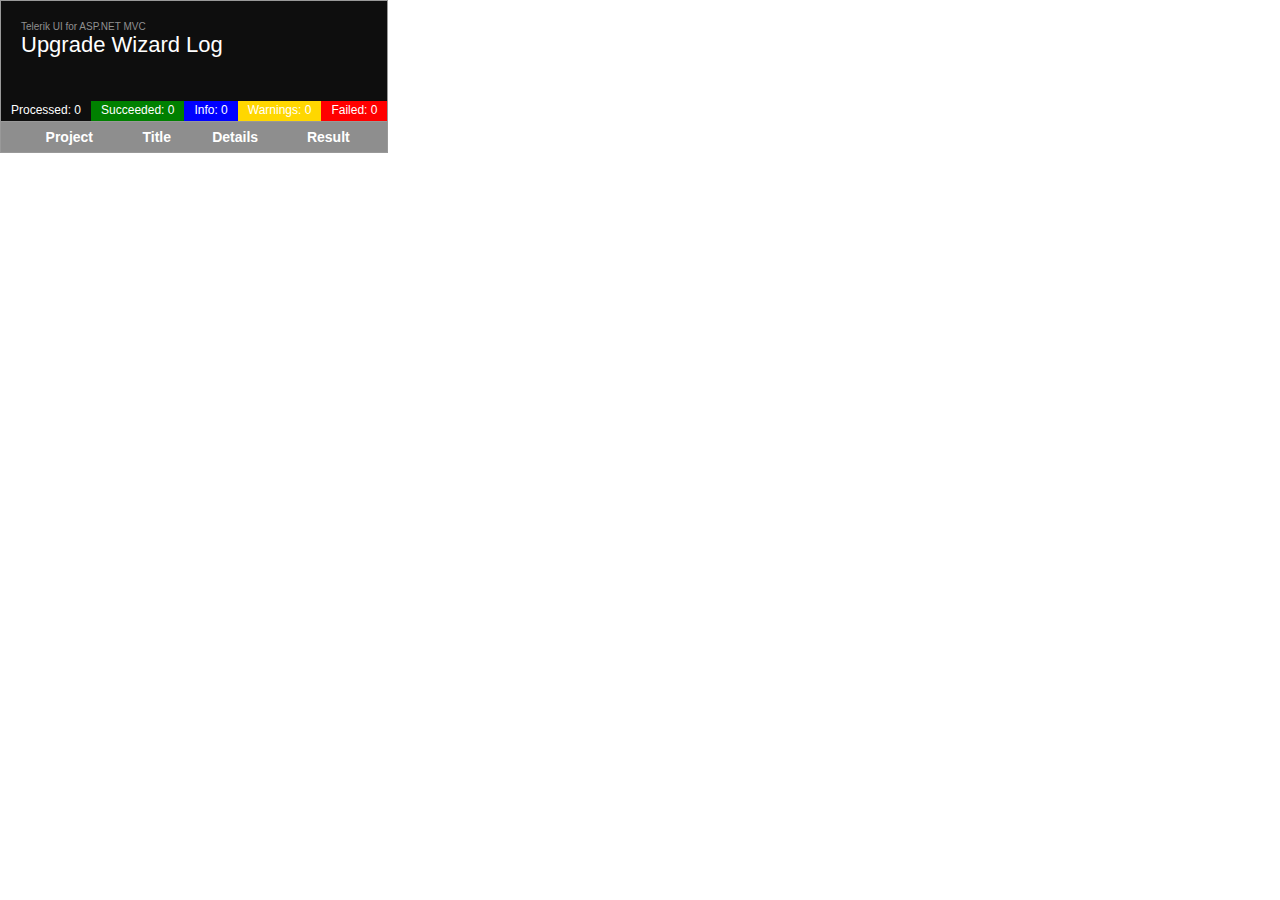
<file: QLTLH_Report.htm>
<!DOCTYPE html PUBLIC "-//W3C//DTD XHTML 1.0 Transitional//EN" "http://www.w3.org/TR/xhtml1/DTD/xhtml1-transitional.dtd">

<html xmlns="http://www.w3.org/1999/xhtml">
<head>
    <title>Telerik UI for ASP.NET MVC Upgrade Wizard Log</title>
    <style type="text/css">
        body {
            margin: 0;
            padding: 0;
            top: 0;
            left: 0;
            width: 100%;
            background-color: #fff;
            font: normal 12px Arial, sans-serif;
            line-height: 1.5;
        }
        #header {
            display: block;
            margin: 0;
            padding: 20px;
            height: 60px;
            background: url('file:///C:/Users/tuong/AppData/Local/Microsoft/VisualStudio/12.0/Extensions/2gdfk5pl.555/Resources/T4Templates/UpgradeLog/Logo.gif') no-repeat right 30px top 30px;
            background-color: #0e0e0e;
            color: #909090;
            font: normal 10px Arial, sans-serif;
        }
        #header span {
            display: block;
            color: #fff;
            font: normal 22px Arial, sans-serif;
        }
        #legend {
            display: block;
            height: 20px;
            margin: 0;
            padding: 0;
            background-color: #0e0e0e;
            font: normal 12px Arial, sans-serif;
        }
        #legend span {
            display: block;
            float: left;
            height: 18px;
            margin: 0;
            padding: 2px 10px 0 10px;
            background-color: #8e8e8e;
            font: normal 12px Arial, sans-serif;
        }
        table#logTable {
            border: 1px solid #999;
            border-collapse: collapse;
        }
        table#logTable th, table#logTable td {
            border: 1px solid #999;
            padding: 5px 10px;
            text-align: left;
        }
        table#logTable th {
            border: 0;
            padding: 5px 10px;
            background-color: #8e8e8e;
            height: 20px;
            font: bold 14px Arial, sans-serif;
            color: #fff;
        }
    </style>
</head>

<body>
    <div>
        <table id="logTable" cellpadding="0px" cellspacing="0px">
            <tbody>
                <tr>
                    <td colspan="5" style="padding: 0;">
                        <div id="header">
                            Telerik UI for ASP.NET MVC <span>Upgrade Wizard Log</span>
                        </div>    
                        <div id="legend">
                            <span style="background-color: #0e0e0e; color: #fff;">Processed: 0</span>
                            <span style="background-color: green; color: #fff;">Succeeded: 0</span>
                            <span style="background-color: blue; color: #fff;">Info: 0</span>
                            <span style="background-color: gold; color: #fff;">Warnings: 0</span>
                            <span style="background-color: red; color: #fff;">Failed: 0</span>
                        </div>
                    </td>
                </tr>
                <tr>
                    <th>&nbsp;</th>
                    <th>Project</th>
                    <th>Title</th>
                    <th>Details</th>
                    <th>Result</th>
                </tr>
                <tr>
                                </tr>               
            </tbody>         
        </table>
    </div>
</body>
</html>
</file>
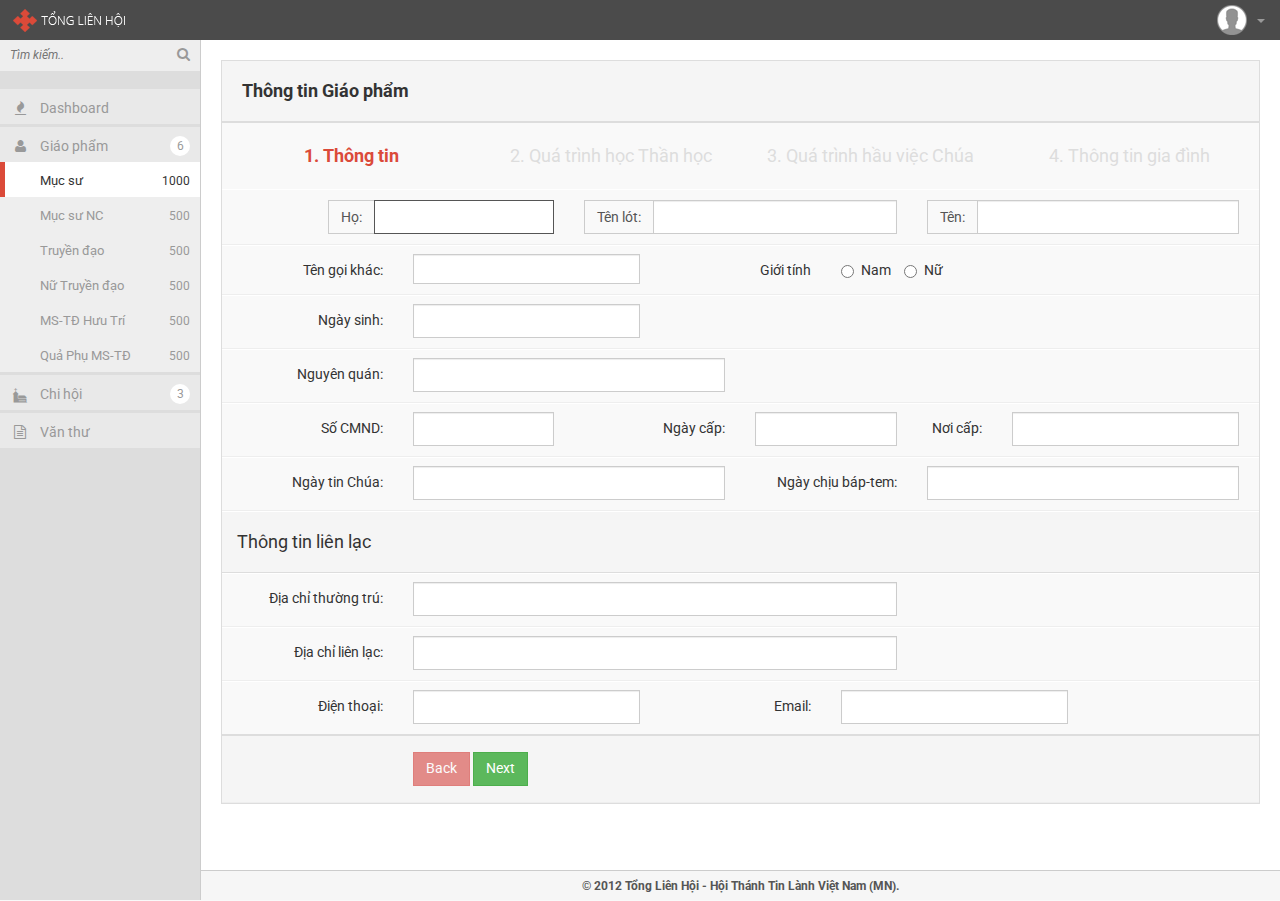
<file: TongLienHoi/quanly/form_mucsu.html>
<!DOCTYPE html>
<!--[if IE 8]>         <html class="no-js lt-ie9"> <![endif]-->
<!--[if gt IE 8]><!--> <html class="no-js"> <!--<![endif]-->
<head>
<meta http-equiv="Content-Type" content="text/html; charset=utf-8" >
<meta charset="utf-8">
<title>Hội Thánh Tin Lành Việt Nam</title>

<meta name="viewport" content="width=device-width,initial-scale=1">
<link rel="shortcut icon" href="img/ico-tinlanh.ico">
<link rel="stylesheet" href="css/bootstrap.css">
<link rel="stylesheet" href="css/plugins.css">
<link rel="stylesheet" href="css/main.css">
<link rel="stylesheet" href="css/themes.css">
<link rel="stylesheet" href="css/prettyPhoto.css">
<script src="js/vendor/modernizr-2.7.1-respond-1.4.2.min.js"></script>
</head>
<body>
<div id="page-container">
	<header class="navbar navbar-inverse">
		<ul class="navbar-nav-custom pull-right hidden-md hidden-lg">
			<li class="divider-vertical"></li>
			<li>
				<a href="javascript:void(0)" data-toggle="collapse" data-target=".navbar-main-collapse">
					<i class="fa fa-bars"></i>
				</a>
			</li>
		</ul>
		<a href="index.html" class="navbar-brand"><img src="img/template/logo.png" alt="logo"></a>
		<div id="loading" class="pull-left"><i class="fa fa-certificate fa-spin"></i></div>
		<ul id="widgets" class="navbar-nav-custom pull-right">
			<li class="dropdown pull-right dropdown-user"><a href="javascript:void(0)" class="dropdown-toggle" data-toggle="dropdown"><img src="img/template/avatar.png" alt="avatar"> <b class="caret"></b></a>
				<ul class="dropdown-menu">
					<li><a href="#" role="button" data-toggle="modal"><i class="fa fa-user"></i> Thay đổi mật khẩu</a></li>
					<li class="divider"></li>
					<li><a href="#"><i class="fa fa-lock"></i> Thoát</a></li>
				</ul>
			</li>
		</ul>
	</header>
	<div id="inner-container">
		<aside id="page-sidebar" class="collapse navbar-collapse navbar-main-collapse">
			<form id="sidebar-search" action="" method="post">
				<div class="input-group">
					<input type="text" id="sidebar-search-term" name="sidebar-search-term" placeholder="Tìm kiếm..">
					<button><i class="fa fa-search"></i></button>
				</div>
			</form>
			<nav id="primary-nav">
				<ul>
					<li><a href="index.html"><i class="fa fa-fire"></i>Dashboard</a></li>
					<li class="active"><a href="#"><i class="fa fa-user"></i>Giáo phẩm</a>
						<ul>
							<li><a href="mucsu.html" class="active">Mục sư <span class="nav-no">1000</span></a></li>
							<li><a href="mucsu.html">Mục sư NC <span class="nav-no">500</span></a></li>
							<li><a href="mucsu.html">Truyền đạo <span class="nav-no">500</span></a></li>
							<li><a href="mucsu.html">Nữ Truyền đạo <span class="nav-no">500</span></a></li>
							<li><a href="mucsu.html">MS-TĐ Hưu Trí <span class="nav-no">500</span></a></li>
							<li><a href="mucsu.html">Quả Phụ MS-TĐ <span class="nav-no">500</span></a></li>
						</ul>
					</li>
					<li><a href="#"><i class="gi gi-temple_christianity_church"></i>Chi hội</a>
						<ul>
							<li><a href="chihoi.html">Chi hội <span class="nav-no">1000</span></a></li>
							<li><a href="chihoi.html">Hội nhánh <span class="nav-no">1000</span></a></li>
							<li><a href="chihoi.html">Điểm nhóm <span class="nav-no">1000</span></a></li>
						</ul>
					</li>
					<li><a href="#"><i class="fa fa-file-text-o"></i>Văn thư</a></li>
				</ul>
			</nav>
		</aside>
		<div id="page-content">
			<form action="?" method="post" class="form-horizontal form-box" id="basic-wizard">
				<h4 class="form-box-header">Thông tin Giáo phẩm</h4>
				<div class="form-box-content">
					<div id="first" class="step">
						<div class="wizard-steps row">
							<div class="col-md-3 text-center active">1. Thông tin</div>
							<div class="col-md-3 text-center">2. Quá trình học Thần học</div>
							<div class="col-md-3 text-center">3. Quá trình hầu việc Chúa</div>
							<div class="col-md-3 text-center">4. Thông tin gia đình</div>
						</div>
						<div class="form-group">
							<label class="control-label col-md-1"></label>
							<div class="col-md-3">
								<div class="input-group">
									<span class="input-group-addon">Họ:</span>
									<input type="text" id="" name="" class="form-control">
								</div>
							</div>
							<div class="col-md-4">
								<div class="input-group">
									<span class="input-group-addon">Tên lót:</span>
									<input type="text" id="" name="" class="form-control">
								</div>
							</div>
							<div class="col-md-4">
								<div class="input-group">
									<span class="input-group-addon">Tên:</span>
									<input type="text" id="" name="" class="form-control">
								</div>
							</div>
						</div>

						<div class="form-group">
							<label class="control-label col-md-2" >Tên gọi khác:</label>
							<div class="col-md-3">
								<input type="text" id="" name="" class="form-control input-sm">
							</div>
							<label class="control-label col-md-2">Giới tính</label>
							<div class="col-md-5">
								<div class="radio radio-inline">
									<label for="gioitinh_nam">
										<input type="radio" id="gioitinh_nam" name="gioitinh" value=""> Nam
									</label>
								</div>
								<div class="radio radio-inline">
									<label for="gioitinh_nu">
										<input type="radio" id="gioitinh_nu" name="gioitinh" value=""> Nữ
									</label>
								</div>
							</div>
						</div>
						<div class="form-group">
							<label class="control-label col-md-2" >Ngày sinh:</label>
							<div class="col-md-3">
								<input type="text" id="masked_date" name="" class="form-control">
							</div>
						</div>
						<div class="form-group">
							<label class="control-label col-md-2">Nguyên quán:</label>
							<div class="col-md-4">
								<input type="text" id="" name="" class="form-control">
							</div>
						</div>
						<div class="form-group">
							<label class="control-label col-md-2">Số CMND:</label>
							<div class="col-md-2">
								<input type="text" id="" name="" class="form-control">
							</div>
							<label class="control-label col-md-2">Ngày cấp:</label>
							<div class="col-md-2">
								<input type="text" id="masked_date2" name="" class="form-control">
							</div>
							<label class="control-label col-md-1">Nơi cấp:</label>
							<div class="col-md-3">
								<input type="text" id="" name="" class="form-control">
							</div>
						</div>
						<div class="form-group">
							<label class="control-label col-md-2">Ngày tin Chúa:</label>
							<div class="col-md-4">
								<input type="text" id="masked_date3" name="" class="form-control">
							</div>
							<label class="control-label col-md-2">Ngày chịu báp-tem:</label>
							<div class="col-md-4">
								<input type="text" id="masked_date4" name="" class="form-control">
							</div>
						</div>
						<h4 class="form-box-sub-header">Thông tin liên lạc</h4>
						<div class="form-group">
							<label class="control-label col-md-2">Địa chỉ thường trú:</label>
							<div class="col-md-6">
								<input type="text" id="" name="" class="form-control">
							</div>
						</div>
						<div class="form-group">
							<label class="control-label col-md-2">Địa chỉ liên lạc:</label>
							<div class="col-md-6">
								<input type="text" id="" name="" class="form-control">
							</div>
						</div>
						<div class="form-group">
							<label class="control-label col-md-2">Điện thoại:</label>
							<div class="col-md-3">
								<input type="text" id="" name="" class="form-control">
							</div>
							<label class="control-label col-md-2">Email:</label>
							<div class="col-md-3">
								<input type="text" id="" name="" class="form-control">
							</div>
						</div>
					</div>
					<div id="second" class="step">
						<div class="wizard-steps row">
							<div class="col-md-3 text-center">1. Thông tin <i class="fa fa-check"></i></div>
							<div class="col-md-3 text-center active">2. Quá trình học Thần học</div>
							<div class="col-md-3 text-center">3. Quá trình hầu việc Chúa</div>
							<div class="col-md-3 text-center">4. Thông tin gia đình</div>
						</div>
						<div class="form-group">
							<div class="col-md-4">
								<span class="help-block-2">Chương trình Thần học:</span>
								<input type="text" id="" name="" class="form-control">
							</div>
							<div class="col-md-2">
								<span class="help-block-2">Từ ngày:</span>
								<input type="text" id="" name="" class="form-control">
							</div>
							<div class="col-md-2">
								<span class="help-block-2">Đến ngày:</span>
								<input type="text" id="" name="" class="form-control">
							</div>
							<div class="col-md-4">
								<span class="help-block-2">Chứng chỉ:</span>
								<input id="" class="form-control" type="file" name="">
							</div>
						</div>
						<div class="form-group">
							<div class="col-md-4">
								<span class="help-block-2">Chương trình Thần học:</span>
								<input type="text" id="" name="" class="form-control">
							</div>
							<div class="col-md-2">
								<span class="help-block-2">Từ ngày:</span>
								<input type="text" id="" name="" class="form-control">
							</div>
							<div class="col-md-2">
								<span class="help-block-2">Đến ngày:</span>
								<input type="text" id="" name="" class="form-control">
							</div>
							<div class="col-md-4">
								<span class="help-block-2">Chứng chỉ:</span>
								<input id="" class="form-control" type="file" name="">
							</div>
						</div>
					</div>
					<div id="third" class="step">
						<div class="wizard-steps row">
							<div class="col-md-3 text-center">1. Thông tin <i class="fa fa-check"></i></div>
							<div class="col-md-3 text-center">2. Quá trình học Thần học <i class="fa fa-check"></i></div>
							<div class="col-md-3 text-center active">3. Quá trình hầu việc Chúa</div>
							<div class="col-md-3 text-center">4. Thông tin gia đình</div>
						</div>
						<div class="form-group">
							<span class="help-block-2 col-md-4">Được công nhận chức danh/tấn phong</span>
						</div>
						<div class="form-group">
							<label class="control-label col-md-2"><b>Truyền đạo</b></label>
							<label class="control-label col-md-2">Từ ngày:</label>
							<div class="col-md-2">
								<input type="text" id="" name="" class="form-control">
							</div>
							<label class="control-label col-md-3">Chứng nhận/BB công nhận:</label>
							<div class="col-md-3">
								<input id="" class="form-control" type="file" name="">
							</div>
						</div>
						<div class="form-group">
							<label class="control-label col-md-2"><b>Nữ Truyền đạo</b></label>
							<label class="control-label col-md-2">Từ ngày:</label>
							<div class="col-md-2">
								<input type="text" id="" name="" class="form-control">
							</div>
							<label class="control-label col-md-3">Chứng nhận/BB công nhận:</label>
							<div class="col-md-3">
								<input id="" class="form-control" type="file" name="">
							</div>
						</div>
						<div class="form-group">
							<label class="control-label col-md-2"><b>Mục sư</b></label>
							<label class="control-label col-md-2">Từ ngày:</label>
							<div class="col-md-2">
								<input type="text" id="" name="" class="form-control">
							</div>
							<label class="control-label col-md-3">Chứng nhận/BB công nhận:</label>
							<div class="col-md-3">
								<input id="" class="form-control" type="file" name="">
							</div>
						</div>
						<div class="form-group">
							<div class="col-md-3">
								<span class="help-block-2">Nhiệm sở đầu tiên:</span>
								<input type="text" id="" name="" class="form-control">
							</div>
							<div class="col-md-2">
								<span class="help-block-2">Từ ngày:</span>
								<input type="text" id="" name="" class="form-control">
							</div>
							<div class="col-md-2"></div>
							<div class="col-md-3">
								<span class="help-block-2">Giáo vụ lệnh:</span>
								<input id="" class="form-control" type="file" name="">
							</div>
							<div class="col-md-2">
								<span class="help-block-2">&nbsp;</span>
								<input type="button" id="more_fields" onclick="add_fields();" value="+ Thêm" />
							</div>
						</div>
						<div id="add_wrapper"></div>
						<div class="form-group">
							<div class="col-md-3">
								<span class="help-block-2">Nhiệm sở hiện tại:</span>
								<input type="text" id="" name="" class="form-control">
							</div>
							<div class="col-md-2">
								<span class="help-block-2">Từ ngày:</span>
								<input type="text" id="" name="" class="form-control">
							</div>
							<div class="col-md-2">
								<span class="help-block-2">Ngày mãn nhiệm:</span>
								<input type="text" id="" name="" class="form-control">
							</div>
							<div class="col-md-3">
								<span class="help-block-2">Giáo vụ lệnh:</span>
								<input id="" class="form-control" type="file" name="">
							</div>
						</div>
					</div>
					<div id="fourth" class="step">
						<div class="wizard-steps row">
							<div class="col-md-3 text-center">1. Thông tin <i class="fa fa-check"></i></div>
							<div class="col-md-3 text-center">2. Quá trình học Thần học <i class="fa fa-check"></i></div>
							<div class="col-md-3 text-center">3. Quá trình hầu việc Chúa <i class="fa fa-check"></i></div>
							<div class="col-md-3 text-center active">4. Thông tin gia đình</div>
						</div>
						<div class="form-group">
							<label class="control-label col-md-2">Họ tên Cha:</label>
							<div class="col-md-4">
								<input type="text" id="" name="" class="form-control">
							</div>
							<label class="control-label col-md-2">Nghề nghiệp/ Chức vụ:</label>
							<div class="col-md-4">
								<input type="text" id="" name="" class="form-control">
							</div>
						</div>
						<div class="form-group">
							<label class="control-label col-md-2">Họ tên Mẹ:</label>
							<div class="col-md-4">
								<input type="text" id="" name="" class="form-control">
							</div>
							<label class="control-label col-md-2">Nghề nghiệp/ Chức vụ:</label>
							<div class="col-md-4">
								<input type="text" id="" name="" class="form-control">
							</div>
						</div>
						<div class="form-group">
							<label class="control-label col-md-2">Họ tên Vợ:</label>
							<div class="col-md-4">
								<input type="text" id="" name="" class="form-control">
							</div>
							<label class="control-label col-md-2">Nghề nghiệp/ Chức vụ:</label>
							<div class="col-md-4">
								<input type="text" id="" name="" class="form-control">
							</div>
						</div>
						<div class="form-group">
							<label class="control-label col-md-2">Họ tên Con:</label>
							<div class="col-md-4">
								<input type="text" id="" name="" class="form-control">
							</div>
							<label class="control-label col-md-2">Nghề nghiệp/ Chức vụ:</label>
							<div class="col-md-3">
								<input type="text" id="" name="" class="form-control">
							</div>
							<div class="col-md-1">
								<input type="button" id="more_fields" onclick="addChild();" value="+ Thêm" />
							</div>
						</div>
					</div>
					<div class="form-group form-actions">
						<div class="col-md-10 col-md-offset-2">
							<input type="reset" class="btn btn-danger" id="back" value="Back">
							<input type="submit" class="btn btn-success" id="next" value="Next">
						</div>
					</div>
				</div>
			</form>
		</div>
		<footer>
			<strong>&copy; 2012 Tổng Liên Hội - Hội Thánh Tin Lành Việt Nam (MN).</strong>
		</footer>
	</div>
</div>
<!--[if lte IE 8]><script src="js/helpers/excanvas.min.js"></script><![endif]-->
<script src="http://ajax.googleapis.com/ajax/libs/jquery/1.11.0/jquery.min.js"></script>
<script>!window.jQuery && document.write(unescape('%3Cscript src="js/vendor/jquery-1.11.0.min.js"%3E%3C/script%3E'));</script>
<script src="js/vendor/bootstrap.min.js"></script>
<script src="js/plugins.js"></script>
<script src="js/main.js"></script>
<script src="js/form.js"></script>
<script>$(function(){$("#masked_date").mask("99/99/9999"), $("#masked_date2").mask("99/99/9999"), $("#masked_date3").mask("99/99/9999"), $("#masked_date4").mask("99/99/9999")});</script>
<script>$(function(){$("#basic-wizard").formwizard({focusFirstInput:!0,disableUIStyles:!0})});</script>


</body>
</html>
<!-- Localized --
</file>
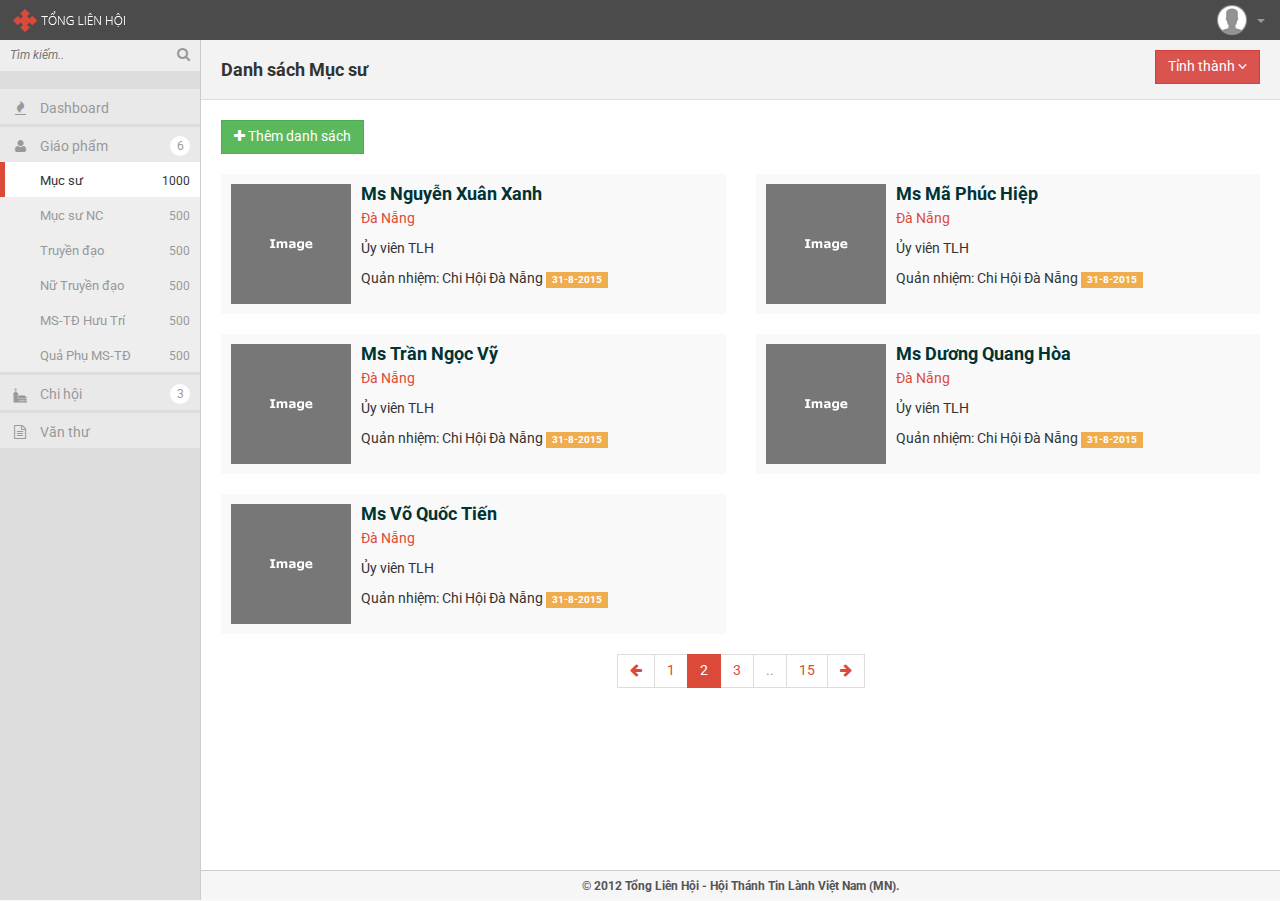
<file: TongLienHoi/quanly/mucsu.html>
<!DOCTYPE html>
<!--[if IE 8]>         <html class="no-js lt-ie9"> <![endif]-->
<!--[if gt IE 8]><!--> <html class="no-js"> <!--<![endif]-->
<head>
<meta http-equiv="Content-Type" content="text/html; charset=utf-8" >
<meta charset="utf-8">
<title>Hội Thánh Tin Lành Việt Nam</title>

<meta name="viewport" content="width=device-width,initial-scale=1">
<link rel="shortcut icon" href="img/ico-tinlanh.ico">
<link rel="stylesheet" href="css/bootstrap.css">
<link rel="stylesheet" href="css/plugins.css">
<link rel="stylesheet" href="css/main.css">
<link rel="stylesheet" href="css/themes.css">
<script src="js/vendor/modernizr-2.7.1-respond-1.4.2.min.js"></script>
</head>
<body>
<div id="page-container">
	<header class="navbar navbar-inverse">
		<ul class="navbar-nav-custom pull-right hidden-md hidden-lg">
			<li class="divider-vertical"></li>
			<li>
				<a href="javascript:void(0)" data-toggle="collapse" data-target=".navbar-main-collapse">
					<i class="fa fa-bars"></i>
				</a>
			</li>
		</ul>
		<a href="index.html" class="navbar-brand"><img src="img/template/logo.png" alt="logo"></a>
		<div id="loading" class="pull-left"><i class="fa fa-certificate fa-spin"></i></div>
		<ul id="widgets" class="navbar-nav-custom pull-right">
			<li class="dropdown pull-right dropdown-user"><a href="javascript:void(0)" class="dropdown-toggle" data-toggle="dropdown"><img src="img/template/avatar.png" alt="avatar"> <b class="caret"></b></a>
				<ul class="dropdown-menu">
					<li><a href="#" role="button" data-toggle="modal"><i class="fa fa-user"></i> Thay đổi mật khẩu</a></li>
					<li class="divider"></li>
					<li><a href="#"><i class="fa fa-lock"></i> Thoát</a></li>
				</ul>
			</li>
		</ul>
	</header>
	<div id="inner-container">
		<aside id="page-sidebar" class="collapse navbar-collapse navbar-main-collapse">
			<form id="sidebar-search" action="" method="post">
				<div class="input-group">
					<input type="text" id="sidebar-search-term" name="sidebar-search-term" placeholder="Tìm kiếm..">
					<button><i class="fa fa-search"></i></button>
				</div>
			</form>
			<nav id="primary-nav">
				<ul>
					<li><a href="index.html"><i class="fa fa-fire"></i>Dashboard</a></li>
					<li class="active"><a href="#"><i class="fa fa-user"></i>Giáo phẩm</a>
						<ul>
							<li><a href="mucsu.html" class="active">Mục sư <span class="nav-no">1000</span></a></li>
							<li><a href="mucsu.html">Mục sư NC <span class="nav-no">500</span></a></li>
							<li><a href="mucsu.html">Truyền đạo <span class="nav-no">500</span></a></li>
							<li><a href="mucsu.html">Nữ Truyền đạo <span class="nav-no">500</span></a></li>
							<li><a href="mucsu.html">MS-TĐ Hưu Trí <span class="nav-no">500</span></a></li>
							<li><a href="mucsu.html">Quả Phụ MS-TĐ <span class="nav-no">500</span></a></li>
						</ul>
					</li>
					<li><a href="#"><i class="gi gi-temple_christianity_church"></i>Chi hội</a>
						<ul>
							<li><a href="chihoi.html">Chi hội <span class="nav-no">1000</span></a></li>
							<li><a href="chihoi.html">Hội nhánh <span class="nav-no">1000</span></a></li>
							<li><a href="chihoi.html">Điểm nhóm <span class="nav-no">1000</span></a></li>
						</ul>
					</li>
					<li><a href="#"><i class="fa fa-file-text-o"></i>Văn thư</a></li>
				</ul>
			</nav>
		</aside>
		<div id="page-content">
			<div class="page-header page-header-top clearfix">
				<div class="btn-group pull-right">
					<a class="btn btn-danger dropdown-toggle" data-toggle="dropdown" href="javascript:void(0)">Tỉnh thành <i class="fa fa-angle-down"></i></a>
					<ul class="dropdown-menu dropdown-menu-right">
						<li><a href="javascript:void(0)"><i class="fa fa-circle-o"></i> Quảng Trị</a></li>
						<li><a href="javascript:void(0)"><i class="fa fa-circle-o"></i> Huế</a></li>
						<li class="active"><a href="javascript:void(0)"><i class="fa fa-circle"></i> Đà Nẵng</a></li>
						<li><a href="javascript:void(0)"><i class="fa fa-circle-o"></i> Quảng Nam</a></li>
					</ul>
				</div>
				<h4 class="pull-left">Danh sách Mục sư</h4>
			</div>
			<div class="push">
				<a href="form_mucsu.html"><button class="btn btn-success"><i class="fa fa-plus"></i> Thêm danh sách </button></a>
			</div>
			<div class="row">
				<div class="col-md-6">
					<div class="media media-hover push">
						<a href="mucsu_detail.html" class="pull-left"><img src="img/placeholders/image_dark_120x120.png" class="media-object" alt="Image"></a>
						<div class="media-body">
							<h4 class="media-heading"><a href="mucsu_detail.html">Ms Nguyễn Xuân Xanh</a></h4>
							<p class="tinhthanh">Đà Nẵng</p>
							<p> Ủy viên TLH </p>
							<p>	Quản nhiệm: Chi Hội Đà Nẵng <small><span class="label label-warning">31-8-2015</span></small></p>
						</div>
					</div>
				</div>
				<div class="col-md-6">
					<div class="media media-hover push">
						<a href="mucsu_detail.html" class="pull-left"><img src="img/placeholders/image_dark_120x120.png" class="media-object" alt="Image"></a>
						<div class="media-body">
							<h4 class="media-heading"><a href="mucsu_detail.html">Ms Mã Phúc Hiệp</a></h4>
							<p class="tinhthanh">Đà Nẵng</p>
							<p> Ủy viên TLH </p>
							<p>	Quản nhiệm: Chi Hội Đà Nẵng <small><span class="label label-warning">31-8-2015</span></small></p>
						</div>
					</div>
				</div>
				<div class="col-md-6">
					<div class="media media-hover push">
						<a href="mucsu_detail.html" class="pull-left"><img src="img/placeholders/image_dark_120x120.png" class="media-object" alt="Image"></a>
						<div class="media-body">
							<h4 class="media-heading"><a href="mucsu_detail.html">Ms Trần Ngọc Vỹ</a></h4>
							<p class="tinhthanh">Đà Nẵng</p>
							<p> Ủy viên TLH </p>
							<p>	Quản nhiệm: Chi Hội Đà Nẵng <small><span class="label label-warning">31-8-2015</span></small></p>
						</div>
					</div>
				</div>
				<div class="col-md-6">
					<div class="media media-hover push">
						<a href="mucsu_detail.html" class="pull-left"><img src="img/placeholders/image_dark_120x120.png" class="media-object" alt="Image"></a>
						<div class="media-body">
							<h4 class="media-heading"><a href="mucsu_detail.html">Ms Dương Quang Hòa</a></h4>
							<p class="tinhthanh">Đà Nẵng</p>
							<p> Ủy viên TLH </p>
							<p>	Quản nhiệm: Chi Hội Đà Nẵng <small><span class="label label-warning">31-8-2015</span></small></p>
						</div>
					</div>
				</div>
				<div class="col-md-6">
					<div class="media media-hover push">
						<a href="mucsu_detail.html" class="pull-left"><img src="img/placeholders/image_dark_120x120.png" class="media-object" alt="Image"></a>
						<div class="media-body">
							<h4 class="media-heading"><a href="mucsu_detail.html">Ms Võ Quốc Tiến</a></h4>
							<p class="tinhthanh">Đà Nẵng</p>
							<p> Ủy viên TLH </p>
							<p>	Quản nhiệm: Chi Hội Đà Nẵng <small><span class="label label-warning">31-8-2015</span></small></p>
						</div>
					</div>
				</div>
			</div>

			<div class="text-center">
				<ul class="pagination remove-margin">
					<li><a href="javascript:void(0)"><i class="fa fa-arrow-left"></i></a></li>
					<li><a href="javascript:void(0)">1</a></li>
					<li class="active"><a href="javascript:void(0)">2</a></li>
					<li><a href="javascript:void(0)">3</a></li>
					<li class="disabled"><a href="javascript:void(0)">..</a></li>
					<li><a href="javascript:void(0)">15</a></li>
					<li><a href="javascript:void(0)"><i class="fa fa-arrow-right"></i></a></li>
				</ul>
			</div>
		</div>
		<footer>
			<strong>&copy; 2012 Tổng Liên Hội - Hội Thánh Tin Lành Việt Nam (MN).</strong>
		</footer>
	</div>
</div>
<!--[if lte IE 8]><script src="js/helpers/excanvas.min.js"></script><![endif]-->
<script src="http://ajax.googleapis.com/ajax/libs/jquery/1.11.0/jquery.min.js"></script>
<script>!window.jQuery && document.write(unescape('%3Cscript src="js/vendor/jquery-1.11.0.min.js"%3E%3C/script%3E'));</script>
<script src="js/vendor/bootstrap.min.js"></script>
<script src="js/plugins.js"></script>
<script src="js/main.js"></script>
</body>
</html>
<!-- Localized -->
</file>
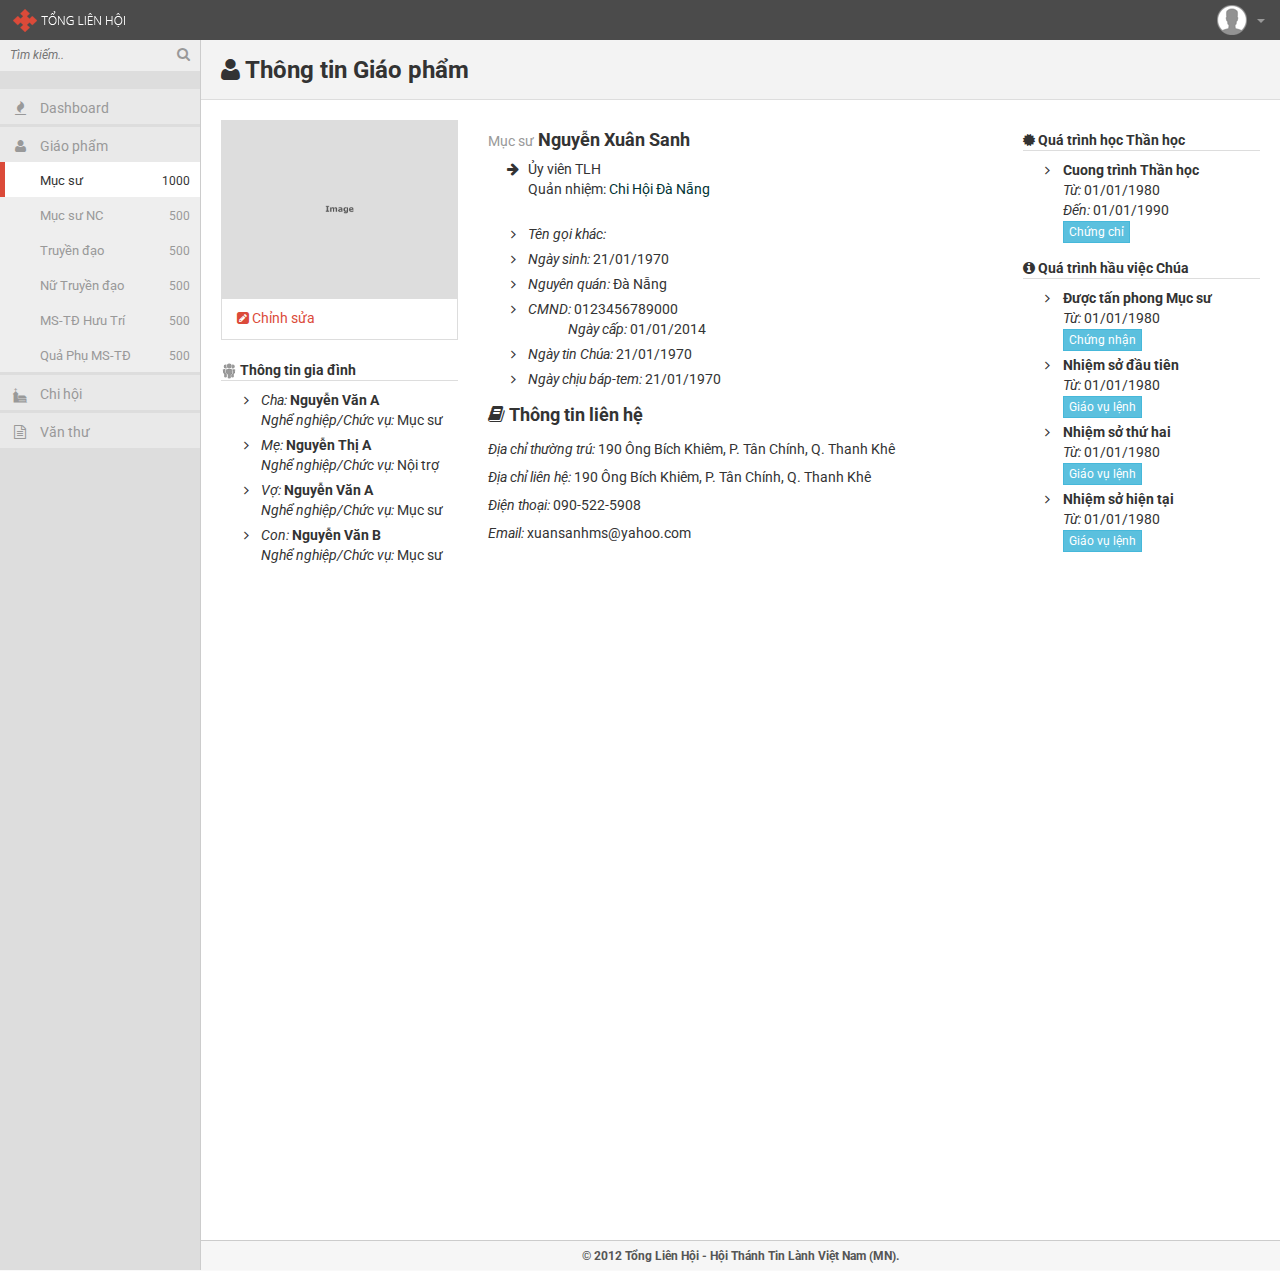
<file: TongLienHoi/quanly/mucsu_detail.html>
<!DOCTYPE html>
<!--[if IE 8]>         <html class="no-js lt-ie9"> <![endif]-->
<!--[if gt IE 8]><!--> <html class="no-js"> <!--<![endif]-->
<head>
<meta http-equiv="Content-Type" content="text/html; charset=utf-8" >
<meta charset="utf-8">
<title>Hội Thánh Tin Lành Việt Nam</title>

<meta name="viewport" content="width=device-width,initial-scale=1">
<link rel="shortcut icon" href="img/ico-tinlanh.ico">
<link rel="stylesheet" href="css/bootstrap.css">
<link rel="stylesheet" href="css/plugins.css">
<link rel="stylesheet" href="css/main.css">
<link rel="stylesheet" href="css/themes.css">
<link rel="stylesheet" href="css/prettyPhoto.css">
<script src="js/vendor/modernizr-2.7.1-respond-1.4.2.min.js"></script>
</head>
<body>
<div id="page-container">
	<header class="navbar navbar-inverse">
		<ul class="navbar-nav-custom pull-right hidden-md hidden-lg">
			<li class="divider-vertical"></li>
			<li>
				<a href="javascript:void(0)" data-toggle="collapse" data-target=".navbar-main-collapse">
					<i class="fa fa-bars"></i>
				</a>
			</li>
		</ul>
		<a href="index.html" class="navbar-brand"><img src="img/template/logo.png" alt="logo"></a>
		<div id="loading" class="pull-left"><i class="fa fa-certificate fa-spin"></i></div>
		<ul id="widgets" class="navbar-nav-custom pull-right">
			<li class="dropdown pull-right dropdown-user"><a href="javascript:void(0)" class="dropdown-toggle" data-toggle="dropdown"><img src="img/template/avatar.png" alt="avatar"> <b class="caret"></b></a>
				<ul class="dropdown-menu">
					<li><a href="#" role="button" data-toggle="modal"><i class="fa fa-user"></i> Thay đổi mật khẩu</a></li>
					<li class="divider"></li>
					<li><a href="#"><i class="fa fa-lock"></i> Thoát</a></li>
				</ul>
			</li>
		</ul>
	</header>
	<div id="inner-container">
		<aside id="page-sidebar" class="collapse navbar-collapse navbar-main-collapse">
			<form id="sidebar-search" action="" method="post">
				<div class="input-group">
					<input type="text" id="sidebar-search-term" name="sidebar-search-term" placeholder="Tìm kiếm..">
					<button><i class="fa fa-search"></i></button>
				</div>
			</form>
			<nav id="primary-nav">
				<ul>
					<li><a href="index.html"><i class="fa fa-fire"></i>Dashboard</a></li>
					<li class="active"><a href="#"><i class="fa fa-user"></i>Giáo phẩm</a>
						<ul>
							<li><a href="mucsu.html" class="active">Mục sư <span class="nav-no">1000</span></a></li>
							<li><a href="mucsu.html">Mục sư NC <span class="nav-no">500</span></a></li>
							<li><a href="mucsu.html">Truyền đạo <span class="nav-no">500</span></a></li>
							<li><a href="mucsu.html">Nữ Truyền đạo <span class="nav-no">500</span></a></li>
							<li><a href="mucsu.html">MS-TĐ Hưu Trí <span class="nav-no">500</span></a></li>
							<li><a href="mucsu.html">Quả Phụ MS-TĐ <span class="nav-no">500</span></a></li>
						</ul>
					</li>
					<li><a href="#"><i class="gi gi-temple_christianity_church"></i>Chi hội</a>
						<ul>
							<li><a href="chihoi.html">Chi hội <span class="nav-no">1000</span></a></li>
							<li><a href="chihoi.html">Hội nhánh <span class="nav-no">1000</span></a></li>
							<li><a href="chihoi.html">Điểm nhóm <span class="nav-no">1000</span></a></li>
						</ul>
					</li>
					<li><a href="#"><i class="fa fa-file-text-o"></i>Văn thư</a></li>
				</ul>
			</nav>
		</aside>
		<div id="page-content">
			<h3 class="page-header page-header-top"><i class="fa fa-user"></i> Thông tin Giáo phẩm</h3>
			<div class="row">
				<div class="col-md-3">
					<div class="text-center">
						<img src="img/placeholders/image_light_360x270.png" class="img-responsive" alt="image">
					</div>
					<div class="list-group">
						<a href="form_mucsu.html" class="list-group-item" style="color:#DB4A39"><i class="fa fa-pencil-square"></i> Chỉnh sửa</a>
					</div>
					<h5 class="page-header-sub"><i class="gemicon-small-group"></i> Thông tin gia đình</h5>
					<ul class="fa-ul">
						<li>
							<i class="fa fa-li fa-angle-right"></i><em>Cha:</em> <strong>Nguyễn Văn A</strong><br>
							<em>Nghể nghiệp/Chức vụ:</em> Mục sư <br>
						</li>
						<li>
							<i class="fa fa-li fa-angle-right"></i><em>Mẹ:</em> <strong>Nguyễn Thị A</strong><br>
							<em>Nghể nghiệp/Chức vụ:</em> Nội trợ <br>
						</li>
						<li>
							<i class="fa fa-li fa-angle-right"></i><em>Vợ:</em> <strong>Nguyễn Văn A</strong><br>
							<em>Nghể nghiệp/Chức vụ:</em> Mục sư <br>
						</li>
						<li>
							<i class="fa fa-li fa-angle-right"></i><em>Con:</em> <strong>Nguyễn Văn B</strong><br>
							<em>Nghể nghiệp/Chức vụ:</em> Mục sư <br>
						</li>
					</ul>
				</div>
				<div class="col-md-6">
					<h4><small>Mục sư</small> Nguyễn Xuân Sanh</h4>
					<ul class="fa-ul push">
						<li><i class="fa fa-li fa-arrow-right"></i> Ủy viên TLH<br>
							Quản nhiệm: <a href="chihoi_detail.html">Chi Hội Đà Nẵng</a>
						</li>


					</ul>
					<ul class="fa-ul">
						<li><i class="fa fa-li fa-angle-right"></i> <em>Tên gọi khác:</em> </li>
						<li><i class="fa fa-li fa-angle-right"></i> <em>Ngày sinh:</em> 21/01/1970</li>
						<li><i class="fa fa-li fa-angle-right"></i> <em>Nguyên quán:</em> Đà Nẵng</li>
						<li><i class="fa fa-li fa-angle-right"></i> <em>CMND:</em> 0123456789000 <ul class="list-unstyled"><li><em>Ngày cấp: </em>01/01/2014 </li> </ul></li>
						<li><i class="fa fa-li fa-angle-right"></i> <em>Ngày tin Chúa:</em> 21/01/1970</li>
						<li><i class="fa fa-li fa-angle-right"></i> <em>Ngày chịu báp-tem:</em> 21/01/1970</li>
					</ul>
					<h4><i class="fa fa-book"></i> Thông tin liên hệ</h4>
					<address>
						<em>Địa chỉ thường trú:</em> 190 Ông Bích Khiêm, P. Tân Chính, Q. Thanh Khê<br>
						<em>Địa chỉ liên hệ:</em> 190 Ông Bích Khiêm, P. Tân Chính, Q. Thanh Khê<br>
						<em>Điện thoại:</em> 090-522-5908<br>
						<em>Email:</em> xuansanhms@yahoo.com
					</address>
				</div>
				<div class="col-md-3">

					
					<h5 class="page-header-sub"><i class="fa fa-certificate"></i> Quá trình học Thần học</h5>
					<ul class="fa-ul">
						<li>
							<i class="fa fa-li fa-angle-right"></i> <strong>Cuong trình Thần học</strong><br>
							<em>Từ:</em> 01/01/1980 <br>
							<em>Đến:</em> 01/01/1990 <br>
							<a href="http://tinlanhsydney.com.au/2014/upload/201312/Matthew_1.19.pdf?iframe=true&amp;width=90%&amp;height=100%" rel="prettyPhoto[iframe]"><button class="btn btn-xs btn-info">Chứng chỉ</button></a>
						</li>
					</ul>
					<h5 class="page-header-sub"><i class="fa fa-info-circle"></i> Quá trình hầu việc Chúa</h5>
					<ul class="fa-ul">
						<li>
							<i class="fa fa-li fa-angle-right"></i> <strong>Được tấn phong Mục sư</strong><br>
							<em>Từ:</em> 01/01/1980 <br>
							<a href="http://tinlanhsydney.com.au/2014/upload/201312/Matthew_1.19.pdf?iframe=true&amp;width=90%&amp;height=100%" rel="prettyPhoto[iframe]"><button class="btn btn-xs btn-info">Chứng nhận</button></a>
						</li>
						<li>
							<i class="fa fa-li fa-angle-right"></i> <strong>Nhiệm sở đầu tiên</strong><br>
							<em>Từ:</em> 01/01/1980 <br>
							<a href="http://tinlanhsydney.com.au/2014/upload/201312/Matthew_1.19.pdf?iframe=true&amp;width=90%&amp;height=100%" rel="prettyPhoto[iframe]"><button class="btn btn-xs btn-info">Giáo vụ lệnh</button></a>
						</li>
						<li>
							<i class="fa fa-li fa-angle-right"></i> <strong>Nhiệm sở thứ hai</strong><br>
							<em>Từ:</em> 01/01/1980 <br>
							<a href="http://tinlanhsydney.com.au/2014/upload/201312/Matthew_1.19.pdf?iframe=true&amp;width=90%&amp;height=100%" rel="prettyPhoto[iframe]"><button class="btn btn-xs btn-info">Giáo vụ lệnh</button></a>
						</li>
						<li>
							<i class="fa fa-li fa-angle-right"></i> <strong>Nhiệm sở hiện tại</strong><br>
							<em>Từ:</em> 01/01/1980 <br>
							<a href="http://tinlanhsydney.com.au/2014/upload/201312/Matthew_1.19.pdf?iframe=true&amp;width=90%&amp;height=100%" rel="prettyPhoto[iframe]"><button class="btn btn-xs btn-info">Giáo vụ lệnh</button></a>
						</li>
					</ul>
				</div>
			</div>
		</div>
		<footer>
			<strong>&copy; 2012 Tổng Liên Hội - Hội Thánh Tin Lành Việt Nam (MN).</strong>
		</footer>
	</div>
</div>
<!--[if lte IE 8]><script src="js/helpers/excanvas.min.js"></script><![endif]-->
<script src="http://ajax.googleapis.com/ajax/libs/jquery/1.11.0/jquery.min.js"></script>
<script>!window.jQuery && document.write(unescape('%3Cscript src="js/vendor/jquery-1.11.0.min.js"%3E%3C/script%3E'));</script>
<script src="js/vendor/bootstrap.min.js"></script>
<!-- <script src="js/plugins.js"></script> -->
<!-- <script src="js/main.js"></script> -->
<script src="js/prettyPhoto.js"></script>
<script type="text/javascript" charset="utf-8">
			$(document).ready(function(){
				$("area[rel^='prettyPhoto']").prettyPhoto();
				
				$("a[rel^='prettyPhoto']").prettyPhoto({animation_speed:'fast',theme:'light_square',slideshow:3000,hideflash: true,social_tools:false});
			});
			</script>


</body>
</html>
<!-- Localized -->
</file>
<file: TongLienHoi/quanly/css/main.css>
@import "http://fonts.googleapis.com/css?family=Roboto:400,400italic,700,700italic";
body.login {
    background-color: #F9F9F9;
    background-image: url("../img/template/login_bg.png");
    background-position: center top;
    background-repeat: repeat-y;
    background-size: 6px 1px;
    padding: 80px 0 0;
}
#login-container {
    background-color: #FFFFFF;
    border: 5px solid #DDDDDD;
    margin: 0 auto;
    padding: 20px;
    text-align: center;
    width: 320px;
}
#login-btn-facebook, #login-btn-twitter {
    padding: 6px 0;
    width: 130px;
}
#login-btn-facebook {
    margin: 0 6px 5px 0;
}
#login-btn-twitter {
    margin: 0 0 5px;
}
#login-btn-email {
    margin: 0;
    padding: 4px 0;
    width: 270px;
}
#login-form {
    display: none;
    margin: 0;
    padding-top: 10px;
}
body {
    background-color: #F9F9F9;
    color: #333333;
    font-family: Roboto,"Helvetica Neue",Helvetica,Arial,sans-serif;
}
#page-container {
    margin: 0 auto;
    max-width: 1920px;
    min-width: 320px;
    width: 100%;
}
#page-container.header-fixed-top {
    padding: 40px 0 0;
}
#page-container.header-fixed-bottom {
    padding: 0 0 40px;
}
#inner-container {
    background-color: #DDDDDD;
}
#page-sidebar {
    border-right: 1px solid #CCCCCC;
    padding: 0;
    position: absolute;
    width: 201px;
}
#page-sidebar.navbar-collapse {
    max-height: none !important;
}
#page-content {
    background-color: #FFFFFF;
    border-left: 1px solid #CCCCCC;
    margin: 0 0 0 200px;
    min-height: 1200px;
    padding: 20px;
}
#page-content + footer {
    background-color: #F6F6F6;
    border-left: 1px solid #CCCCCC;
    border-top: 1px solid #CCCCCC;
    color: #555555;
    font-size: 12px;
    height: 30px;
    line-height: 30px;
    margin: 0 0 0 200px;
    padding: 0 10px;
    text-align: center;
}
.fa-ul > li {
    padding-bottom: 5px;
}
.widget {
    padding: 0;
}
.widget ul {
    list-style: none outside none;
    margin: 0;
    padding: 0;
}
.widget ul li {
    padding: 0 5px;
}
.widget > li {
    font-size: 12px;
    padding: 3px 5px;
    width: 250px;
}
.widget.widget-fluid > li {
    max-width: 250px;
    min-width: 180px;
    width: auto;
}
.widget > li:first-child {
    margin: 3px 0 0;
}
.widget li.li-hover:hover, .widget li.new-on {
    background-color: #F9F9F9;
}
.widget li.widget-heading {
    background-color: #E5E5E5;
    border-bottom: 1px solid #CCCCCC;
    border-top: 1px solid #CCCCCC;
    color: #555555;
    font-size: 13px;
    font-weight: 700;
    padding-bottom: 6px;
    padding-top: 7px;
}
.widget > li.widget-heading > .fa, .widget > li.widget-heading > .fi, .widget > li.widget-heading > .gi, .widget > li.widget-heading > .hi, .widget > li.widget-heading > .si, .widget > li.widget-heading > a > .fa, .widget > li.widget-heading > a > .fi, .widget > li.widget-heading > a > .gi, .widget > li.widget-heading > a > .hi, .widget > li.widget-heading > a > .si {
    font-size: 18px;
    font-weight: 400;
    vertical-align: bottom;
}
.widget > li.widget-heading > a:hover {
    color: #999999;
    text-decoration: none;
}
.widget li.label {
    display: block;
    padding: 5px;
    text-align: left;
    width: auto;
}
.widget li.divider {
    border-bottom: 0 none;
    margin: 0;
    padding-bottom: 0;
    padding-top: 0;
}
.widget a.widget-link {
    color: inherit;
    display: inline-block;
    font-weight: 700;
    margin: 0 !important;
    padding: 0 !important;
    white-space: normal;
}
.widget a.widget-link:hover {
    background: none repeat scroll 0 0 rgba(0, 0, 0, 0) !important;
    color: inherit;
    text-decoration: underline;
}
.widget a.widget-link:hover .fa, .widget a.widget-link:hover .fi, .widget a.widget-link:hover .gi, .widget a.widget-link:hover .hi, .widget a.widget-link:hover .si {
    text-decoration: none;
}
.widget .media {
    background: none repeat scroll 0 0 rgba(0, 0, 0, 0);
    line-height: 15px;
    margin: 0;
    padding: 0;
}
.widget .media-heading {
    margin: 0;
}
.widget .media-heading .label {
    float: right;
    font-size: 10px;
}
.widget .media-body .media {
    margin-top: 5px;
}
.media-body .tinhthanh { color: #DB4A39;}
#loading {
    display: none;
    font-size: 20px;
    height: 40px;
    line-height: 40px;
    padding: 0 10px;
    text-align: center;
}
#loading i {
    color: #FFFFFF;
}
#sidebar-search {
    background-color: #EEEEEE;
    height: 31px;
    margin: 0;
    padding: 0;
}
#sidebar-search .input-group {
    margin: 0;
}
#sidebar-search input[type="text"] {
    background-color: #EEEEEE;
    border: 0 none;
    color: #555555;
    font-size: 12px;
    font-style: italic;
    height: 30px;
    line-height: normal;
    padding: 0 10px;
    width: 177px;
}
#sidebar-search input[type="text"]:focus {
    outline: 0 none;
}
.lt-ie9 #sidebar-search input[type="text"] {
    line-height: 30px;
}
#sidebar-search button {
    background-color: #EEEEEE;
    border: 0 none;
    color: #999999;
    height: 30px;
    padding: 0;
}
#sidebar-search button:focus, #sidebar-search button:hover {
    color: #FFFFFF;
    outline: 0 none;
}
#primary-nav ul {
    list-style: none outside none;
    margin: 0;
    padding: 15px 0;
}
#primary-nav li a {
    background-color: #E9E9E9;
    color: #999999;
    display: block;
    line-height: 20px;
    margin: 3px 0 0;
    padding: 9px 10px 6px 40px;
}
#primary-nav li a:focus, #primary-nav li a:hover {
    background-color: #F6F6F6;
    color: #777777;
    text-decoration: none;
}
#primary-nav li a.active {
    background-color: #FFFFFF;
    border-left: 5px solid #DB4A39;
    color: #333333;
    padding-left: 35px;
}
#primary-nav li i {
    color: #999999;
    display: inline-block;
    margin: 0 10px 0 -30px;
    text-align: center;
    width: 20px;
}
#primary-nav li a.active i, #primary-nav li a:hover i {
    color: #555555;
}
#primary-nav li span {
    background-color: #FFFFFF;
    border-radius: 10px;
    display: block;
    float: right;
    font-size: 12px;
    height: 20px;
    line-height: 20px;
    text-align: center;
    width: 20px;
}
#primary-nav li span.nav-no {
	width:50px;
	float:right;
	text-align:right;
	background:none ;
}
#primary-nav li.active > ul {
    display: block;
}
#primary-nav li > ul {
    display: none;
    margin: 0;
    padding: 0;
}
#primary-nav li > ul a {
    background: none repeat scroll 0 0 #EEEEEE;
    font-size: 13px;
    margin: 0;
}
#primary-nav li > ul i {
    font-size: 14px;
    opacity: 0.4;
}
#primary-nav li > ul a.active i, #primary-nav li > ul a:hover i {
    opacity: 1;
}
#primary-nav li > ul a.active {
    margin: 0;
}
#nav-info {
    background-color: #F6F6F6;
    border-bottom: 1px solid #DDDDDD;
    list-style: none outside none;
    margin: -20px -20px 20px;
    padding: 0;
}
#nav-info > li:first-child {
    background: none repeat scroll 0 0 rgba(0, 0, 0, 0);
    padding: 0 15px;
}
#nav-info > li {
    background-image: url("../img/template/nav_info_seperator.png");
    background-position: left top;
    background-repeat: no-repeat;
    background-size: 5px 30px;
    color: #999999;
    float: left;
    font-size: 12px;
    height: 30px;
    line-height: 32px;
    padding: 0 15px 0 20px;
}
#nav-info > li.active, #nav-info > li > a {
    color: #555555;
}
#nav-info > li.active a {
    color: #DB4A39;
}
.nav-dash {
    background-color: #F9F9F9;
    border-bottom: 1px solid #EEEEEE;
    border-top: 1px solid #EEEEEE;
    list-style: none outside none;
    margin: 0 -20px 20px;
    padding: 10px 0;
    text-align: center;
}
.nav-dash > li {
    display: inline-block;
    margin: 0 3px;
}
.nav-dash > li > a {
    background-color: #DDDDDD;
    border: 1px solid #CCCCCC;
    border-radius: 45px;
    color: #777777;
    display: block;
    font-size: 32px;
    height: 87px;
    line-height: 32px;
    margin: 0 0 5px;
    padding: 27px 20px 13px;
    position: relative;
    text-align: center;
    width: 87px;
}
.nav-dash > li.active > a, .nav-dash > li > a:hover {
    background-color: #DB4A39;
    border: 1px solid #DB4A39;
    color: #FFFFFF;
    text-decoration: none;
}
.nav-dash > li > a > .badge, .nav-dash > li > a > .label {
    height: 20px;
    line-height: 20px;
    margin: 0 0 0 3px;
    padding: 0 7px;
    position: absolute;
    right: 0;
    top: 0;
}
.sub-header {
    border-bottom: 2px solid #CCCCCC;
    margin: 10px -20px 20px;
    padding: 10px 20px;
}
.grid-box, .grid-boxes > div > div {
    background-color: #DDDDDD;
    font-size: 12px;
    margin: 0 0 20px;
    padding: 5px;
    text-align: center;
}
.dash-tile {
    background-color: #E9E9E9;
    margin: 0 0 20px;
    min-height: 190px;
    padding: 0 20px;
}
.dash-tile-2x {
    min-height: 400px;
}
.dash-tile-header {
    background-color: #EEEEEE;
    border-bottom: 2px solid #DDDDDD;
    font-weight: 700;
    line-height: 45px;
    margin: 0 -20px;
    min-height: 38px;
    padding: 0 4px 0 7px;
}
.dash-tile-options {
    float: right;
    height: 38px;
    line-height: 41px;
}
.dash-tile-options a:hover {
    color: #333333;
    text-decoration: none;
}
.dash-tile-content {
    margin: 0 -20px;
    padding: 10px;
}
.dash-tile-2x .dash-tile-content {
    padding: 15px;
}
.dash-tile-content-inner {
    height: 130px;
}
.dash-tile-2x .dash-tile-content-inner {
    height: 330px;
}
.dash-tile-content-inner-fluid {
    min-height: 130px;
}
.dash-tile-2x .dash-tile-content-inner-fluid {
    min-height: 330px;
}
.dash-tile-content-light {
    background-color: #F9F9F9;
    padding: 10px;
}
.dash-tile-content .alert {
    margin: 5px 0;
}
.dash-tile-icon, .dash-tile-text {
    color: #FFFFFF;
    line-height: normal;
}
.dash-tile-icon {
    float: left;
    font-size: 48px;
    padding: 40px 0 0;
    text-align: left;
}
.dash-tile-text {
    float: right;
    font-size: 36px;
    padding: 48px 0 0;
    text-align: right;
}
.dash-tile-balloon .dash-tile-header, .dash-tile-dark .dash-tile-header, .dash-tile-doll .dash-tile-header, .dash-tile-flower .dash-tile-header, .dash-tile-fruit .dash-tile-header, .dash-tile-leaf .dash-tile-header, .dash-tile-ocean .dash-tile-header, .dash-tile-oil .dash-tile-header {
    background-color: #EEEEEE;
    border-bottom: 2px solid #F9F9F9;
    opacity: 0.75;
}
.dash-tile-balloon.no-opacity .dash-tile-header, .dash-tile-dark.no-opacity .dash-tile-header, .dash-tile-doll.no-opacity .dash-tile-header, .dash-tile-flower.no-opacity .dash-tile-header, .dash-tile-fruit.no-opacity .dash-tile-header, .dash-tile-leaf.no-opacity .dash-tile-header, .dash-tile-ocean.no-opacity .dash-tile-header, .dash-tile-oil.no-opacity .dash-tile-header {
    opacity: 1;
}
.dash-tile-balloon:hover, .dash-tile-dark:hover, .dash-tile-doll:hover, .dash-tile-flower:hover, .dash-tile-fruit:hover, .dash-tile-leaf:hover, .dash-tile-ocean:hover, .dash-tile-oil:hover {
    opacity: 0.9;
}
.dash-tile-balloon.no-opacity:hover, .dash-tile-dark.no-opacity:hover, .dash-tile-doll.no-opacity:hover, .dash-tile-flower.no-opacity:hover, .dash-tile-fruit.no-opacity:hover, .dash-tile-leaf.no-opacity:hover, .dash-tile-ocean.no-opacity:hover, .dash-tile-oil.no-opacity:hover {
    opacity: 1;
}
.dash-tile-leaf {
    background-color: #C2DB39;
}
.dash-tile-dark {
    background-color: #555555;
}
.dash-tile-ocean {
    background-color: #3991DB;
}
.dash-tile-flower {
    background-color: #9139DB;
}
.dash-tile-fruit {
    background-color: #DB9839;
}
.dash-tile-oil {
    background-color: #D9DB39;
}
.dash-tile-balloon {
    background-color: #DB6739;
}
.dash-tile-doll {
    background-color: #DB39BB;
}
.content-text img.pull-left {
    margin: 0 20px 10px 0;
}
.content-text img.pull-right {
    margin: 0 0 10px 20px;
}
#to-top {
    background-color: #FFFFFF;
    border-radius: 20px;
    bottom: 85px;
    color: #555555;
    display: none;
    font-size: 20px;
    height: 40px;
    left: 5px;
    line-height: 40px;
    opacity: 0.5;
    position: fixed;
    text-align: center;
    width: 40px;
}
#to-top:hover {
    opacity: 1;
    text-decoration: none;
}
.chart {
    height: 300px;
    margin: 20px;
}
.chart-live {
    height: 540px;
    margin: -20px;
}
.chart-tooltip {
    background-color: #333333;
    color: #FFFFFF;
    display: none;
    padding: 2px 5px;
    position: absolute;
}
.chart-pie-label {
    color: #FFFFFF;
    font-size: 10px;
    padding: 2px 5px;
    text-align: center;
}
#error-tabs {
    margin: 0 auto 20px;
    width: 320px;
}
#error-tabs li {
    font-size: 15px;
}
#error-tabs li a {
    padding: 10px;
}
.error-container {
    background: none repeat scroll 0 0 #F9F9F9;
    border: 10px solid #EEEEEE;
    padding: 20px;
    text-align: center;
}
.error-code {
    color: #DB4A39;
    font-size: 120px;
    line-height: 120px;
    margin-bottom: 30px;
}
.error-text {
    font-size: 26px;
    line-height: 26px;
    margin-bottom: 30px;
}
.error-search, .error-search div, .error-search input {
    margin: 0;
}
#fc-external-events {
    background-color: #F9F9F9;
    border: 1px solid #DDDDDD;
    margin-bottom: 20px;
    padding: 5px 10px;
}
.fc-external-event {
    background-color: #DB4A39;
    border: 1px dashed #333333;
    color: #FFFFFF;
    cursor: move;
    margin-bottom: 5px;
    padding: 2px;
}
.wizard-steps > div {
    color: #DDDDDD;
    font-size: 18px;
    padding: 20px 2px;
}
.wizard-steps > div.active {
    color: #DB4A39;
    font-weight: 700;
}
.gmap-con img {
    max-width: none !important;
}
.price-tables {
    text-align: center;
}
.plan {
    background-color: #EEEEEE;
    display: inline-block;
    margin: 10px 0;
    opacity: 0.85;
    padding: 0 0 20px;
    width: 260px;
}
.plan:hover {
    opacity: 1;
}
.plan-header {
    background: none repeat scroll 0 0 #555555;
    color: #FFFFFF;
    margin: 0;
    padding: 15px 10px;
}
.plan ul {
    font-size: 16px;
    list-style-type: none;
    margin: 20px 0 20px 30px;
    padding: 0 10px;
    text-align: left;
}
.plan ul li {
    margin: 0 0 5px;
}
.plan h1 {
    background-color: #F9F9F9;
    font-size: 90px;
    line-height: normal;
    margin: 20px 0;
    padding: 15px 20px;
}
.plan h1 sup {
    font-size: 45px;
}
.plan h1 small {
    display: block;
    font-size: 16px;
}
.plan-featured {
    background-color: #FFFFFF;
    border: 20px solid #333333;
    width: 300px;
}
.plan-featured .plan-header {
    background-color: #DB4A39;
}
.plan-featured h1 {
    background-color: #FFFFFF;
    color: #DB4A39;
}
.iconset-list {
    list-style: none outside none;
    margin: 0;
    padding: 0;
}
.iconset-list li {
    float: left;
    margin: 0 10px 10px 0;
    padding: 5px;
    text-align: center;
    width: 210px;
}
.iconset-list i {
    color: #999999;
    font-size: 32px;
    line-height: normal;
    margin: 10px 0;
}
.iconset-list code {
    display: block;
    margin: 5px;
}
.iconset-list-dark li {
    background: none repeat scroll 0 0 #777777;
    border-radius: 5px;
}
.inbox-menu {
    background-color: #F9F9F9;
    float: left;
    padding: 10px 0;
    width: 180px;
}
.inbox-menu i {
    display: inline-block;
    margin-right: 5px;
    width: 15px;
}
.inbox-menu a {
    color: #555555;
    padding-bottom: 8px !important;
    padding-top: 10px !important;
}
.inbox-menu a:hover {
    color: #555555;
}
.inbox-menu-count {
    float: right;
    font-weight: 700;
}
.inbox-menu-count i {
    margin: 0;
    width: auto;
}
.inbox-messages-outer {
    margin-left: 200px;
}
.inbox-messages {
    background-color: #E9E9E9;
    display: table;
    width: 100%;
}
.inbox-messages-list {
    display: table-cell;
    vertical-align: top;
    width: 250px;
}
.inbox-messages-list > input {
    -moz-border-bottom-colors: none;
    -moz-border-left-colors: none;
    -moz-border-right-colors: none;
    -moz-border-top-colors: none;
    border-color: #E5E5E5 #FFFFFF #FFFFFF #E5E5E5;
    border-image: none;
    border-style: solid;
    border-width: 2px;
    margin: 0;
    padding: 8px 5px;
    width: 250px;
}
.inbox-messages-list .nav {
    margin-bottom: 0;
}
.inbox-messages-list a {
    border-left: 3px solid #DDDDDD;
    color: #555555;
    margin: 2px 0 !important;
    padding: 12px 10px !important;
}
.inbox-messages-list a.unread {
    border-color: #468847;
}
.inbox-messages-list a:hover {
    color: #555555;
}
.inbox-messages-list li.active a {
    border: 0 none;
}
.inbox-messages-list-meta, .inbox-messages-list-username {
    font-size: 12px;
    font-style: italic;
    font-weight: 700;
}
.inbox-messages-list-meta {
    float: right;
    font-weight: 400;
    margin: -1px;
}
.inbox-messages-list-title {
    display: inline-block;
    font-weight: 700;
    padding: 8px 0 0;
}
.inbox-messages-list-preview {
    display: inline-block;
    line-height: 1.6;
    padding: 3px 0 0;
}
.inbox-messages-container {
    background-color: #F5F5F5;
    border-color: #DDDDDD #DDDDDD #DDDDDD #DB4A39;
    border-style: solid;
    border-width: 1px 1px 1px 3px;
    display: table-cell;
    vertical-align: top;
}
.inbox-messages-content-actions {
    background: none repeat scroll 0 0 #EEEEEE;
    border-bottom: 1px solid #DDDDDD;
    list-style: none outside none;
    margin: 0;
    padding: 0;
}
.inbox-messages-content-actions li {
    float: left;
}
.inbox-messages-content-actions a {
    display: block;
    height: 38px;
    line-height: 28px;
    padding: 5px 10px;
}
.inbox-messages-content-actions i {
    display: inline-block;
    margin-right: 5px;
    width: 12px;
}
.inbox-messages-content-actions a:hover {
    background-color: #DB4A39;
    color: #FFFFFF;
    text-decoration: none;
}
.inbox-messages-content-body, .inbox-messages-content-header, .inbox-messages-content-reply {
    border-bottom: 1px solid #E5E5E5;
    padding: 15px;
}
.inbox-messages-content-body {
    background-color: #F9F9F9;
    color: #555555;
}
.inbox-messages-content-reply {
    border: 0 none;
}
.chat-container {
    background: none repeat scroll 0 0 #333333;
}
.chat-messages, .chat-people {
    height: 600px;
    overflow-y: scroll;
}
.chat-people {
    float: right;
    margin: 0;
    padding: 5px 10px;
    width: 260px;
}
.chat-people ul {
    list-style: none outside none;
    margin: -10px;
    padding: 0;
}
.chat-people img {
    float: left;
    margin-right: 10px;
}
.chat-people a {
    color: #FFFFFF;
    display: block;
    font-weight: 700;
    margin: 0 0 2px;
    min-height: 74px;
    padding: 5px 10px 5px 15px;
}
.chat-people a.chat-online {
    border-left: 5px solid #5CB85C;
}
.chat-people a.chat-away {
    border-left: 5px solid #FAA732;
}
.chat-people a.chat-offline {
    border-left: 5px solid #DA4F49;
}
.chat-people a:hover, .chat-people li.active a {
    background: none repeat scroll 0 0 #CCCCCC;
    color: #000000;
    text-decoration: none;
}
.chat-people li.active a {
    border-width: 13px;
    padding-left: 7px;
}
.chat-info, .chat-name {
    display: inline-block;
}
.chat-name {
    margin: 10px 0 0;
}
.chat-info {
    color: #777777;
    font-style: italic;
    padding: 5px 0 0;
}
.chat-messages {
    background-color: #FFFFFF;
    border: 5px solid #CCCCCC;
    margin: 0;
    padding: 0;
}
.chat-messages ul {
    list-style: none outside none;
    margin: 0;
    padding: 5px 10px;
}
.chat-messages li {
    background-color: #F1F1F1;
    margin: 5px 0;
    min-height: 100px;
    padding: 10px 10px 20px;
    position: relative;
}
.chat-messages li img {
    border: 3px solid #FFFFFF;
    position: absolute;
    top: 3px;
}
.chat-messages .chat-msg-left {
    background-color: #DB4A39;
    color: #FFFFFF;
    margin-right: 15%;
    padding-left: 78px;
    text-align: left;
}
.chat-messages .chat-msg-left img {
    left: 3px;
}
.chat-messages .chat-msg-left .chat-msg-time {
    bottom: 3px;
    left: 3px;
    position: absolute;
}
.chat-messages .chat-msg-right {
    margin-left: 15%;
    padding-right: 78px;
    text-align: right;
}
.chat-messages .chat-msg-right img {
    right: 3px;
}
.chat-messages .chat-msg-right .chat-msg-time {
    bottom: 3px;
    position: absolute;
    right: 3px;
}
.chat-input {
    background-color: #DB4A39;
    height: 50px;
    padding: 5px;
}
.chat-input img {
    float: left;
    height: 40px;
    width: 40px;
}
.chat-input-inner {
    margin-left: 45px;
}
.chat-input input {
    border: 0 none;
    height: 40px;
    margin: 0;
    opacity: 0.75;
    padding: 10px;
}
.chat-input input:focus {
    opacity: 1;
}
.landing-container {
    padding-top: 40px;
}
.landing-container .navbar-con {
    min-height: 40px;
    position: relative;
    text-align: center;
}
.landing-container header .nav-left {
    left: 0;
    position: absolute;
    top: 0;
}
.landing-container .navbar-brand {
    display: inline-block;
    float: none;
}
.landing-section-outer {
    background-color: #EEEEEE;
    color: #444444;
}
.landing-section-outer.grey {
    background-color: #DDDDDD;
    border-bottom: 1px solid #CCCCCC;
    border-top: 1px solid #CCCCCC;
}
.landing-section-outer.dark {
    background-color: #444444;
    border-bottom: 0 none;
    border-top: 1px solid #222222;
    color: #AAAAAA;
}
.landing-section {
    margin: 0 auto;
    max-width: 1140px;
    min-width: 320px;
    padding: 20px;
    width: 100%;
}
.landing-section h4 {
    margin: 0 0 20px;
    padding-top: 10px;
}
.landing-section p {
    margin: 0 0 15px;
}
.landing-section-outer.dark a {
    color: #FFFFFF;
}
.table.forum td, .table.forum th {
    background-color: #FCFCFC;
    vertical-align: middle;
}
.table.forum th {
    background-color: #F0F0F0;
    padding: 5px 8px 3px;
}
.table.forum .cell-stat {
    width: 85px;
}
.table.forum .cell-stat-2x {
    width: 170px;
}
.table.forum td.forum-post {
    padding: 20px;
    vertical-align: top;
}
.table.forum td.forum-post p {
    margin-bottom: 20px;
}
.table.forum .forum-sign {
    border-top: 1px dashed #DDDDDD;
    margin: 0 -20px -20px;
    padding: 8px 20px;
}
.table.forum .forum-avatar {
    padding: 20px;
    vertical-align: top;
    width: 20%;
}
.table.forum-cat h5 {
    margin: 0;
}
.table.forum-cat .sticky td {
    background-color: #F5F5F5;
}
.table.forum-cat td.sticky {
    background-color: #EEEEEE;
}
a.btn-theme-options {
    background: none repeat scroll 0 0 #F1F1F1;
    border: 0 none;
    color: #999999;
    display: block;
    font-size: 14px;
    margin: 0;
    padding-bottom: 6px;
    padding-top: 9px;
    text-align: left;
}
a.btn-theme-options i {
    color: #999999;
    display: inline-block;
    margin: 0 6px 0 -1px;
    text-align: center;
    width: 20px;
}
a.btn-theme-options:hover {
    background: none repeat scroll 0 0 #E9E9E9;
    color: #DB4A39;
}
a.btn-theme-options.open {
    background: none repeat scroll 0 0 #EEEEEE;
}
#theme-options-content {
    background-color: #E9E9E9;
    display: none;
    margin: 0;
    padding: 10px 15px;
}
.theme-colors {
    list-style: none outside none;
    margin: 0;
    padding: 0;
}
.theme-colors li {
    float: left;
    margin: 0 4px 10px;
}
.theme-colors li a {
    border-style: solid;
    border-width: 2px;
    display: block;
    height: 22px;
    width: 22px;
}
.theme-colors li.active a {
    border-color: #000000 !important;
}
[class*=" loader-"], [class^="loader-"] {
    background-position: left top;
    background-repeat: no-repeat;
    background-size: 16px 16px;
    display: inline-block;
    height: 16px;
    line-height: 16px;
    margin-top: 1px;
    vertical-align: text-top;
    width: 16px;
}
.loader-01 {
    background-image: url("../img/loading.gifs/loading01.gif");
}
.loader-02 {
    background-image: url("../img/loading.gifs/loading02.gif");
}
.loader-03 {
    background-image: url("../img/loading.gifs/loading03.gif");
}
.loader-04 {
    background-image: url("../img/loading.gifs/loading04.gif");
}
.loader-05 {
    background-image: url("../img/loading.gifs/loading05.gif");
}
.loader-06 {
    background-image: url("../img/loading.gifs/loading06.gif");
}
.loader-07 {
    background-image: url("../img/loading.gifs/loading07.gif");
}
.loader-08 {
    background-image: url("../img/loading.gifs/loading08.gif");
}
.loader-09 {
    background-image: url("../img/loading.gifs/loading09.gif");
}
.loader-10 {
    background-image: url("../img/loading.gifs/loading10.gif");
}
.loader-11 {
    background-image: url("../img/loading.gifs/loading11.gif");
}
.loader-12 {
    background-image: url("../img/loading.gifs/loading12.gif");
}
.page-header {
    background-color: #F3F3F3;
    border-bottom: 1px solid #DDDDDD;
    border-top: 1px solid #DDDDDD;
    margin: 20px -20px;
    padding: 10px 20px 9px;
}
.page-header-top {
    border-top: 0 none;
    margin: -20px -20px 20px;
}
.page-header-sub {
    border-bottom: 1px solid #DDDDDD;
}
h1, h2, h3, h4, h5, h6 {
    font-family: Roboto,"Helvetica Neue",Helvetica,Arial,sans-serif;
    font-weight: 700;
    line-height: 20px;
}
h1, h2, h3 {
    line-height: 40px;
}
.well {
    background-color: #F9F9F9;
}
.navbar a > .badge {
    margin: 0 0 0 3px;
    padding: 2px 5px;
}
.text-black {
    color: #000000;
}
.list-unstyled {
    padding-left: 40px;
}
.text-left {
    text-align: left !important;
}
.text-right {
    text-align: right !important;
}
.text-center {
    text-align: center !important;
}
.dropdown-user img {
    margin: -7px 5px -5px 0;
}
.dropdown-menu {
    box-shadow: 0 0 3px rgba(0, 0, 0, 0.2);
    margin: -1px 0 0;
    min-width: 100px;
    z-index: 1051;
}
.dropdown-menu i {
    display: inline-block;
    text-align: center;
    width: 20px;
}
.dropdown-menu .divider {
    margin: 5px 0;
}
.dropdown-menu > li > a {
    line-height: 20px;
    padding: 3px 10px;
}
.dropdown-menu > .active > a, .dropdown-menu > .active > a:focus, .dropdown-menu > .active > a:hover, .dropdown-menu > li > a:focus, .dropdown-menu > li > a:hover {
    background: none repeat scroll 0 0 #DB4A39;
    color: #FFFFFF;
}
header.navbar {
    height: 40px;
    min-height: 0;
}
.navbar {
    border: 0 none;
    margin: 0;
}
.navbar.navbar-default {
    background: none repeat scroll 0 0 #E6E6E6;
}
.navbar.navbar-inverse {
    background: none repeat scroll 0 0 #4B4B4B;
}
.navbar .navbar-brand {
    height: 40px;
    margin: 0;
    padding-left: 10px;
    padding-right: 10px;
}
header.navbar .navbar-brand {
    margin: 0;
    padding-bottom: 6px;
    padding-top: 8px;
}
.navbar .divider-vertical {
    border-style: solid;
    border-width: 1px;
    height: 40px;
}
.navbar.navbar-default .divider-vertical {
    border-left-color: #EEEEEE;
    border-right-color: #CCCCCC;
}
.navbar.navbar-inverse .divider-vertical {
    border-left-color: #5B5B5B;
    border-right-color: #3B3B3B;
}
.navbar-fixed-bottom .dropdown .dropdown-menu {
    margin-bottom: -1px;
}
.navbar-nav-custom {
    list-style: none outside none;
    margin: 0;
    padding: 0;
}
.navbar-nav-custom > li {
    float: left;
    line-height: 20px;
}
.navbar-nav-custom > li > a {
    color: #999999;
    display: inline-block;
    padding: 10px 15px;
    text-shadow: 0 -1px 0 rgba(0, 0, 0, 0.25);
}
.navbar-nav-custom > li > a:active, .navbar-nav-custom > li > a:focus, .navbar-nav-custom > li > a:hover {
    color: #FFFFFF;
    text-decoration: none;
}
.navbar-nav-custom > li > a > .caret {
    border-top-color: #999999;
}
.navbar-fixed-bottom .navbar-nav-custom > li > a > .caret {
    border-bottom-color: #999999;
}
.navbar-inverse .navbar-toggle:focus, .navbar-inverse .navbar-toggle:hover {
    background-color: #FFFFFF;
}
.nav-pills > li.active > a, .nav-pills > li.active > a:focus, .nav-pills > li.active > a:hover {
    background-color: #DB4A39;
}
.pagination > li.active > a, .pagination > li.active > a:hover, .pagination > li.active > span {
    background-color: #DB4A39;
    border: 1px solid #DB4A39;
    color: #FFFFFF;
}
.pagination > li > a, .pagination > li > a:focus, .pagination > li > a:hover, .pagination > li > span, .pagination > li > span:focus, .pagination > li > span:hover {
    color: #DB4A39;
}
.nav-tabs.nav-right > li {
    float: right;
}
.nav-tabs.nav-right > li > a {
    margin-left: 2px;
    margin-right: 0;
}
.tab-content {
    -moz-border-bottom-colors: none;
    -moz-border-left-colors: none;
    -moz-border-right-colors: none;
    -moz-border-top-colors: none;
    background: none repeat scroll 0 0 #FFFFFF;
    border-color: -moz-use-text-color #DDDDDD #DDDDDD;
    border-image: none;
    border-right: 1px solid #DDDDDD;
    border-style: none solid solid;
    border-width: 0 1px 1px;
    padding: 12px;
}
.tab-content-default {
    border: 0 none;
    margin: 0;
    padding: 0;
}
.media {
    background: none repeat scroll 0 0 #F9F9F9;
    padding: 10px;
}
.media-hover:hover {
    background: none repeat scroll 0 0 #F1F1F1;
}
.modal-header {
    background: none repeat scroll 0 0 #F6F6F6;
    padding-bottom: 0;
}
.modal-body {
    padding: 15px;
}
.modal-footer {
    background-color: #F5F5F5;
    padding: 10px;
}
.thumbnails {
    list-style: none outside none;
    margin: 0;
    padding: 0;
}
.thumbnails > li {
    float: left;
    margin: 0 30px 20px 0;
    position: relative;
}
.thumbnails-options {
    display: none;
    position: absolute;
    right: 0;
}
a.thumbnail {
    margin-bottom: 0;
    transition: none 0s ease 0s;
}
a.thumbnail:focus, a.thumbnail:hover {
    border-color: #DB4A39;
}
.thumbnails-borderless a.thumbnail, .thumbnails-borderless a.thumbnail:focus, .thumbnails-borderless a.thumbnail:hover, a.thumbnail-borderless, a.thumbnail-borderless:focus, a.thumbnail-borderless:hover {
    border: 0 none;
}
.thumbnails .thumbnail-borderless, .thumbnails-borderless .thumbnail {
    border: 0 none;
    padding: 5px;
}
.img-responsive {
    display: inline-block;
}
.tooltip {
    font-size: 12px;
    z-index: 1052;
}
.tooltip.in {
    opacity: 1;
}
.tooltip-inner {
    background-color: #333333;
    padding: 6px;
}
.tooltip.top .tooltip-arrow {
    border-top-color: #333333;
}
.tooltip.right .tooltip-arrow {
    border-right-color: #333333;
}
.tooltip.left .tooltip-arrow {
    border-left-color: #333333;
}
.tooltip.bottom .tooltip-arrow {
    border-bottom-color: #333333;
}
button, input, select, textarea {
    font-family: Roboto,"Helvetica Neue",Helvetica,Arial,sans-serif;
}
textarea.textarea-editor {
    border-color: #CCCCCC;
    max-width: 100%;
    padding: 6px 12px;
    width: 99%;
}
textarea.textarea-editor:focus {
    border-color: #555555;
    outline: 0 none;
}
.form-control {
    transition: none 0s ease 0s;
}
.form-control:focus {
    border-color: #555555;
    box-shadow: none;
}
.has-error .form-control:focus, .has-success .form-control:focus, .has-warning .form-control:focus {
    box-shadow: none;
}
.input-group {
    margin: 2px 0;
}
.form-control {
    margin: 0 0 2px;
}
.input-group .form-control {
    margin: 0;
}
.help-block {
    margin: 5px 0;
}
.help-block-2 {margin-top: 0; margin-bottom: 5px}
.control-label {
    font-weight: 400;
}
.help-block {
    color: #999999;
    font-weight: 400;
}
span.input-group-addon {
    background-color: #F9F9F9;
}
.form-box {
    background-color: #F9F9F9;
    border: 1px solid #DDDDDD;
    margin-bottom: 20px;
}
.form-box-header {
    background-color: #F5F5F5;
    border-bottom: 2px solid #DDDDDD;
    margin: 0;
    padding: 20px;
}
.form-box-sub-header {
    background-color: #F5F5F5;
    border-bottom: 1px solid #DDDDDD;
    border-top: 1px solid #FFFFFF;
    font-weight: 400;
    margin: 0 -15px;
    padding: 20px 15px;
}
.form-box-header-push {
    margin: 0 0 20px;
}
.form-box-content {
    padding: 0 15px;
}
.form-box .form-group {
    border-bottom: 1px solid #EEEEEE;
    border-top: 1px solid #FFFFFF;
    margin: 0 -15px;
    padding: 8px 5px;
}
.form-box .form-actions {
    background-color: #F5F5F5;
    border-top: 2px solid #DDDDDD;
    margin-top: -1px;
    padding-bottom: 16px;
    padding-top: 16px;
}
.cell-small {
    width: 85px;
}
.table.table-borderless td, .table.table-borderless th {
    border-top: 0 none;
}
.table.table-hover tbody tr:hover > td, .table.table-hover tbody tr:hover > th {
    background-color: #EEEEEE;
}
.editable-td {
    cursor: pointer;
}
.dataTables_wrapper > div {
    background-color: #F9F9F9;
    border: 1px solid #DDDDDD;
    padding: 8px 0 3px;
    width: auto;
}
.dataTables_wrapper .row {
    margin: 0;
}
.dataTables_length label {
    float: left;
    text-align: left;
}
.dataTables_length select {
    margin-top: 3px;
    padding: 5px;
    width: 55px;
}
.dataTables_length select:focus {
    outline: 0 none;
}
.dataTables_filter label {
    float: right;
    width: 100%;
}
.dataTables_filter label input {
    font-weight: 400;
}
.dataTables_info {
    padding-top: 5px;
}
.dataTables_paginate {
    float: right;
}
table.table thead .sorting, table.table thead .sorting_asc, table.table thead .sorting_asc_disabled, table.table thead .sorting_desc, table.table thead .sorting_desc_disabled {
    cursor: pointer;
}
.table thead .sorting, .table thead .sorting_asc, .table thead .sorting_asc_disabled, .table thead .sorting_desc, .table thead .sorting_desc_disabled {
    background-position: right center;
    background-repeat: no-repeat;
    background-size: 19px 19px;
}
.table thead .sorting {
    background-image: url("../img/jquery.datatables/sort_both.png");
}
.table thead .sorting_asc {
    background-image: url("../img/jquery.datatables/sort_asc.png");
}
.table thead .sorting_desc {
    background-image: url("../img/jquery.datatables/sort_desc.png");
}
.table thead .sorting_asc_disabled {
    background-image: url("../img/jquery.datatables/sort_asc_disabled.png");
}
.table thead .sorting_desc_disabled {
    background-image: url("../img/jquery.datatables/sort_desc_disabled.png");
}
.dataTable {
    clear: both;
    margin-bottom: 0 !important;
    max-width: none !important;
}
.dataTable th:active {
    outline: 0 none;
}
.dataTables_scrollHead table {
    margin-bottom: 0 !important;
}
.dataTables_scrollBody table {
    border-top: 0 none;
    margin-bottom: 0 !important;
}
.dataTables_scrollBody tbody tr:first-child td, .dataTables_scrollBody tbody tr:first-child th, .dataTables_scrollFoot table {
    border-top: 0 none;
}
.btn.active, .btn.disabled, .btn:active, .btn:focus, .btn:hover, .btn[disabled] {
    outline: 0 none;
}
.btn-default {
    background: none repeat scroll 0 0 #EEEEEE;
}
.btn-default.active, .btn-default.disabled, .btn-default:active, .btn-default:focus, .btn-default:hover, .btn-default[disabled] {
    background-color: #DDDDDD;
}
.btn-inverse {
    background: none repeat scroll 0 0 #363636;
    color: #FFFFFF;
}
.btn-inverse.active, .btn-inverse.disabled, .btn-inverse:active, .btn-inverse:focus, .btn-inverse:hover, .btn-inverse[disabled] {
    background: none repeat scroll 0 0 #222222;
    color: #FFFFFF;
}
.btn-link, .btn-link.active, .btn-link.disabled, .btn-link:active, .btn-link:focus, .btn-link:hover, .btn-link[disabled] {
    color: #DB4A39;
}
.badge, .label {
    text-indent: 0;
}
.label {
    display: inline-block;
    font-size: 85%;
    margin: 1px 0;
    padding-bottom: 3px;
    padding-top: 3px;
}
.badge-inverse, .label-inverse {
    background-color: #333333;
}
.badge-success {
    background-color: #5CB85C;
}
.badge-warning {
    background-color: #F0AD4E;
}
.badge-info {
    background-color: #5BC0F2;
}
.badge-danger {
    background-color: #D9534F;
}
.badge[href], .badge[href]:focus, .badge[href]:hover, .label[href], .label[href]:focus, .label[href]:hover {
    color: #FFFFFF;
}
.progress.progress-mini {
    height: 10px;
    line-height: 10px;
}
.panel {
    box-shadow: none;
}
.panel-group .panel + .panel {
    border-top: 0 none;
    margin-top: 0;
}
.carousel-control span {
    display: inline-block;
    left: 50%;
    position: absolute;
    top: 50%;
    z-index: 5;
}
.carousel-control i {
    height: 20px;
    margin-left: -10px;
    margin-top: -10px;
    width: 20px;
}
a, a.list-group-item, a:active, a:focus, a:hover {
    color: #003333;
}
.close:focus, .close:hover {
    outline: 0 none;
}
.alert, .btn, .dropdown-menu, .form-control, .input-group-addon, .label, .list-group-item:first-child, .list-group-item:last-child, .modal-content, .nav-pills > li > a, .nav-tabs > li > a, .navbar, .pager li > a, .pager li > span, .pagination > li:first-child > a, .pagination > li:first-child > span, .pagination > li:last-child > a, .pagination > li:last-child > span, .panel, .popover, .popover-title, .progress, .table-bordered, .table-bordered td, .table-bordered th, .thumbnail, .tooltip-inner, .well {
    border-radius: 0 !important;
}
.push {
    margin-bottom: 20px !important;
}
.display-none, .lt-ie9 .hidden-lt-ie9 {
    display: none;
}
.remove-margin {
    margin: 0 !important;
}
.remove-padding {
    padding: 0 !important;
}
.remove-radius {
    border-radius: 0 !important;
}
.remove-box-shadow {
    box-shadow: none !important;
}
.remove-transition {
    transition: none 0s ease 0s !important;
}
:focus {
    outline: 0 none !important;
}
@media (min-width: 1200px) {
.fixed #page-container {
    width: 1140px !important;
}
.fixed #inner-container {
    border-left: 1px solid #CCCCCC !important;
    border-right: 1px solid #CCCCCC !important;
}
}
@media (max-width: 991px) {
#page-sidebar {
    background: none repeat scroll 0 0 #DDDDDD;
    border: 0 none;
    position: relative;
    width: 100%;
    z-index: 999;
}
#page-sidebar.navbar-collapse.collapse {
    display: none !important;
    height: 0 !important;
    overflow-y: hidden !important;
}
#page-sidebar.navbar-collapse.collapse.in {
    display: block !important;
    height: auto !important;
}
header.navbar-fixed-bottom + #inner-container > #page-sidebar, header.navbar-fixed-top + #inner-container > #page-sidebar {
    max-height: 340px !important;
    overflow-y: scroll !important;
    position: fixed !important;
}
header.navbar-fixed-bottom + #inner-container > #page-sidebar.collapse, header.navbar-fixed-top + #inner-container > #page-sidebar.collapse {
    height: 340px !important;
}
header.navbar-fixed-top + #inner-container > #page-sidebar {
    top: 40px;
}
header.navbar-fixed-bottom + #inner-container > #page-sidebar {
    bottom: 40px;
}
#sidebar-search .input-group {
    width: 100%;
}
#sidebar-search input[type="text"] {
    max-width: 800px;
    min-width: 250px;
    width: 80%;
}
#sidebar-search button {
    float: right;
    margin-right: 10px;
}
#page-content {
    border: 0 none;
    margin: 0;
}
#page-content + footer {
    border-left: 0 none;
    margin: 0;
}
.nav-dash > li > a {
    font-size: 26px;
    height: 72px;
    padding: 20px 12px 5px;
    width: 72px;
}
.dash-tile-header {
    padding-left: 4px;
}
.dash-tile-text {
    font-size: 28px;
}
}
@media (max-width: 767px) {
body {
    padding: 0;
}
body.login {
    padding: 20px 0;
}
#login-container {
    padding: 20px 10px;
    width: 300px;
}
#widgets .dropdown-toggle {
    padding-left: 8px;
    padding-right: 8px;
}
#page-content {
    padding: 15px;
}
.nav-dash, .page-header, .sub-header {
    margin: 15px -15px;
}
#nav-info, .page-header-top {
    margin: -15px -15px 15px;
}
.nav-dash > li > a {
    font-size: 22px;
    height: 62px;
    padding: 14px 8px 1px;
    width: 62px;
}
.chart-live {
    height: 300px;
    margin: -15px;
}
.fc-header-title h2 {
    font-size: 1.1em;
}
.inbox-menu {
    float: none;
    margin-bottom: 10px;
    width: auto;
}
.inbox-menu .nav {
    margin-bottom: 10px;
}
.inbox-messages-outer {
    margin-left: 0;
}
.inbox-messages-list {
    width: 180px;
}
.inbox-messages-list > input {
    width: 166px;
}
.chat-people {
    width: 160px;
}
.chat-messages .chat-msg-left {
    margin-right: 0;
}
.chat-messages .chat-msg-right {
    margin-left: 0;
}
.chat-people img {
    display: none;
}
}
@media (max-width: 480px) {
#page-container.header-fixed-top {
    padding: 80px 0 0;
}
#page-container.header-fixed-bottom {
    padding: 0 0 80px;
}
header.navbar {
    height: auto;
}
header.navbar-fixed-top + #inner-container > #page-sidebar {
    top: 80px;
}
header.navbar-fixed-bottom + #inner-container > #page-sidebar {
    bottom: 80px;
}
#widgets {
    background-color: #565656;
    width: 100%;
}
#widgets > li:last-child {
    float: right;
}
#widgets .widget > li {
    width: 190px;
}
#widgets > li.divider-vertical {
    display: none;
}
.dropdown-left-responsive .dropdown-menu {
    left: 0 !important;
    right: auto !important;
}
.dropdown-center-responsive .dropdown-menu {
    left: -80px !important;
    right: auto !important;
}
#messages-widget .media .pull-left, #twitter-widget .media .pull-left {
    float: left;
}
.nav-dash > li {
    margin: 0 5px;
}
.fc-header td {
    display: block;
}
.fc-header-right {
    padding-left: 10px;
}
.inbox-messages-list {
    border-bottom: 10px solid #FFFFFF;
    width: auto;
}
.inbox-messages-list > input {
    width: auto;
}
.inbox-messages-container, .inbox-messages-list {
    display: block;
}
.chat-people {
    float: none;
    height: 250px;
    width: auto;
}
.chat-messages {
    height: 300px;
    margin: 0;
}
}
@media not all, not all, not all, not all {
body.login {
    background-image: url("../img/template/login_bg@2x.png");
}
#nav-info > li {
    background-image: url("../img/template/nav_info_seperator@2x.png");
}
.table thead .sorting {
    background-image: url("../img/jquery.datatables/sort_both@2x.png");
}
.table thead .sorting_asc {
    background-image: url("../img/jquery.datatables/sort_asc@2x.png");
}
.table thead .sorting_desc {
    background-image: url("../img/jquery.datatables/sort_desc@2x.png");
}
.table thead .sorting_asc_disabled {
    background-image: url("../img/jquery.datatables/sort_asc_disabled@2x.png");
}
.table thead .sorting_desc_disabled {
    background-image: url("../img/jquery.datatables/sort_desc_disabled@2x.png");
}
.loader-01 {
    background-image: url("../img/loading.gifs/loading01@2x.gif");
}
.loader-02 {
    background-image: url("../img/loading.gifs/loading02@2x.gif");
}
.loader-03 {
    background-image: url("../img/loading.gifs/loading03@2x.gif");
}
.loader-04 {
    background-image: url("../img/loading.gifs/loading04@2x.gif");
}
.loader-05 {
    background-image: url("../img/loading.gifs/loading05@2x.gif");
}
.loader-06 {
    background-image: url("../img/loading.gifs/loading06@2x.gif");
}
.loader-07 {
    background-image: url("../img/loading.gifs/loading07@2x.gif");
}
.loader-08 {
    background-image: url("../img/loading.gifs/loading08@2x.gif");
}
.loader-09 {
    background-image: url("../img/loading.gifs/loading09@2x.gif");
}
.loader-10 {
    background-image: url("../img/loading.gifs/loading10@2x.gif");
}
.loader-11 {
    background-image: url("../img/loading.gifs/loading11@2x.gif");
}
.loader-12 {
    background-image: url("../img/loading.gifs/loading12@2x.gif");
}
}
</file>
<file: TongLienHoi/quanly/css/themes.css>
.themed-color-default {
     color: #DB4A39 ! important;
}

.themed-background-default {
     background-color: #DB4A39 ! important;
}

.themed-border-default {
     border-color: #DB4A39 ! important;
}

.themed-color-deepblue {
     color: #284E99 ! important;
}

.themed-background-deepblue {
     background-color: #284E99 ! important;
}

.themed-border-deepblue {
     border-color: #284E99 ! important;
}

.themed-color-deepgreen {
     color: #365917 ! important;
}

.themed-background-deepgreen {
     background-color: #365917 ! important;
}

.themed-border-deepgreen {
     border-color: #365917 ! important;
}

.themed-color-deepwood {
     color: #594117 ! important;
}

.themed-background-deepwood {
     background-color: #594117 ! important;
}

.themed-border-deepwood {
     border-color: #594117 ! important;
}

.themed-color-deeppurple {
     color: #6B2180 ! important;
}

.themed-background-deeppurple {
     background-color: #6B2180 ! important;
}

.themed-border-deeppurple {
     border-color: #6B2180 ! important;
}
</file>
<file: TongLienHoi/quanly/css/prettyPhoto.css>
div.pp_default .pp_top,div.pp_default .pp_top .pp_middle,div.pp_default .pp_top .pp_left,div.pp_default .pp_top .pp_right,div.pp_default .pp_bottom,div.pp_default .pp_bottom .pp_left,div.pp_default .pp_bottom .pp_middle,div.pp_default .pp_bottom .pp_right{height:13px}
div.pp_default .pp_top .pp_left{background:url(../img/jquery.prettyPhoto/prettyPhoto/default/sprite.png) -78px -93px no-repeat}
div.pp_default .pp_top .pp_middle{background:url(../img/jquery.prettyPhoto/prettyPhoto/default/sprite_x.png) top left repeat-x}
div.pp_default .pp_top .pp_right{background:url(../img/jquery.prettyPhoto/prettyPhoto/default/sprite.png) -112px -93px no-repeat}
div.pp_default .pp_content .ppt{color:#f8f8f8}
div.pp_default .pp_content_container .pp_left{background:url(../img/jquery.prettyPhoto/prettyPhoto/default/sprite_y.png) -7px 0 repeat-y;padding-left:13px}
div.pp_default .pp_content_container .pp_right{background:url(../img/jquery.prettyPhoto/prettyPhoto/default/sprite_y.png) top right repeat-y;padding-right:13px}
div.pp_default .pp_next:hover{background:url(../img/jquery.prettyPhoto/prettyPhoto/default/sprite_next.png) center right no-repeat;cursor:pointer}
div.pp_default .pp_previous:hover{background:url(../img/jquery.prettyPhoto/prettyPhoto/default/sprite_prev.png) center left no-repeat;cursor:pointer}
div.pp_default .pp_expand{background:url(../img/jquery.prettyPhoto/prettyPhoto/default/sprite.png) 0 -29px no-repeat;cursor:pointer;width:28px;height:28px}
div.pp_default .pp_expand:hover{background:url(../img/jquery.prettyPhoto/prettyPhoto/default/sprite.png) 0 -56px no-repeat;cursor:pointer}
div.pp_default .pp_contract{background:url(../img/jquery.prettyPhoto/prettyPhoto/default/sprite.png) 0 -84px no-repeat;cursor:pointer;width:28px;height:28px}
div.pp_default .pp_contract:hover{background:url(../img/jquery.prettyPhoto/prettyPhoto/default/sprite.png) 0 -113px no-repeat;cursor:pointer}
div.pp_default .pp_close{width:30px;height:30px;background:url(../img/jquery.prettyPhoto/prettyPhoto/default/sprite.png) 2px 1px no-repeat;cursor:pointer}
div.pp_default .pp_gallery ul li a{background:url(../img/jquery.prettyPhoto/prettyPhoto/default/default_thumb.png) center center #f8f8f8;border:1px solid #aaa}
div.pp_default .pp_social{margin-top:7px}
div.pp_default .pp_gallery a.pp_arrow_previous,div.pp_default .pp_gallery a.pp_arrow_next{position:static;left:auto}
div.pp_default .pp_nav .pp_play,div.pp_default .pp_nav .pp_pause{background:url(../img/jquery.prettyPhoto/prettyPhoto/default/sprite.png) -51px 1px no-repeat;height:30px;width:30px}
div.pp_default .pp_nav .pp_pause{background-position:-51px -29px}
div.pp_default a.pp_arrow_previous,div.pp_default a.pp_arrow_next{background:url(../img/jquery.prettyPhoto/prettyPhoto/default/sprite.png) -31px -3px no-repeat;height:20px;width:20px;margin:4px 0 0}
div.pp_default a.pp_arrow_next{left:52px;background-position:-82px -3px}
div.pp_default .pp_content_container .pp_details{margin-top:5px}
div.pp_default .pp_nav{clear:none;height:30px;width:110px;position:relative}
div.pp_default .pp_nav .currentTextHolder{font-family:Georgia;font-style:italic;color:#999;font-size:11px;left:75px;line-height:25px;position:absolute;top:2px;margin:0;padding:0 0 0 10px}
div.pp_default .pp_close:hover,div.pp_default .pp_nav .pp_play:hover,div.pp_default .pp_nav .pp_pause:hover,div.pp_default .pp_arrow_next:hover,div.pp_default .pp_arrow_previous:hover{opacity:0.7}
div.pp_default .pp_description{font-size:11px;font-weight:700;line-height:14px;margin:5px 50px 5px 0}
div.pp_default .pp_bottom .pp_left{background:url(../img/jquery.prettyPhoto/prettyPhoto/default/sprite.png) -78px -127px no-repeat}
div.pp_default .pp_bottom .pp_middle{background:url(../img/jquery.prettyPhoto/prettyPhoto/default/sprite_x.png) bottom left repeat-x}
div.pp_default .pp_bottom .pp_right{background:url(../img/jquery.prettyPhoto/prettyPhoto/default/sprite.png) -112px -127px no-repeat}
div.pp_default .pp_loaderIcon{background:url(../img/jquery.prettyPhoto/prettyPhoto/default/loader.gif) center center no-repeat}
div.light_rounded .pp_top .pp_left{background:url(../img/jquery.prettyPhoto/prettyPhoto/light_rounded/sprite.png) -88px -53px no-repeat}
div.light_rounded .pp_top .pp_right{background:url(../img/jquery.prettyPhoto/prettyPhoto/light_rounded/sprite.png) -110px -53px no-repeat}
div.light_rounded .pp_next:hover{background:url(../img/jquery.prettyPhoto/prettyPhoto/light_rounded/btnNext.png) center right no-repeat;cursor:pointer}
div.light_rounded .pp_previous:hover{background:url(../img/jquery.prettyPhoto/prettyPhoto/light_rounded/btnPrevious.png) center left no-repeat;cursor:pointer}
div.light_rounded .pp_expand{background:url(../img/jquery.prettyPhoto/prettyPhoto/light_rounded/sprite.png) -31px -26px no-repeat;cursor:pointer}
div.light_rounded .pp_expand:hover{background:url(../img/jquery.prettyPhoto/prettyPhoto/light_rounded/sprite.png) -31px -47px no-repeat;cursor:pointer}
div.light_rounded .pp_contract{background:url(../img/jquery.prettyPhoto/prettyPhoto/light_rounded/sprite.png) 0 -26px no-repeat;cursor:pointer}
div.light_rounded .pp_contract:hover{background:url(../img/jquery.prettyPhoto/prettyPhoto/light_rounded/sprite.png) 0 -47px no-repeat;cursor:pointer}
div.light_rounded .pp_close{width:75px;height:22px;background:url(../img/jquery.prettyPhoto/prettyPhoto/light_rounded/sprite.png) -1px -1px no-repeat;cursor:pointer}
div.light_rounded .pp_nav .pp_play{background:url(../img/jquery.prettyPhoto/prettyPhoto/light_rounded/sprite.png) -1px -100px no-repeat;height:15px;width:14px}
div.light_rounded .pp_nav .pp_pause{background:url(../img/jquery.prettyPhoto/prettyPhoto/light_rounded/sprite.png) -24px -100px no-repeat;height:15px;width:14px}
div.light_rounded .pp_arrow_previous{background:url(../img/jquery.prettyPhoto/prettyPhoto/light_rounded/sprite.png) 0 -71px no-repeat}
div.light_rounded .pp_arrow_next{background:url(../img/jquery.prettyPhoto/prettyPhoto/light_rounded/sprite.png) -22px -71px no-repeat}
div.light_rounded .pp_bottom .pp_left{background:url(../img/jquery.prettyPhoto/prettyPhoto/light_rounded/sprite.png) -88px -80px no-repeat}
div.light_rounded .pp_bottom .pp_right{background:url(../img/jquery.prettyPhoto/prettyPhoto/light_rounded/sprite.png) -110px -80px no-repeat}
div.dark_rounded .pp_top .pp_left{background:url(../img/jquery.prettyPhoto/prettyPhoto/dark_rounded/sprite.png) -88px -53px no-repeat}
div.dark_rounded .pp_top .pp_right{background:url(../img/jquery.prettyPhoto/prettyPhoto/dark_rounded/sprite.png) -110px -53px no-repeat}
div.dark_rounded .pp_content_container .pp_left{background:url(../img/jquery.prettyPhoto/prettyPhoto/dark_rounded/contentPattern.png) top left repeat-y}
div.dark_rounded .pp_content_container .pp_right{background:url(../img/jquery.prettyPhoto/prettyPhoto/dark_rounded/contentPattern.png) top right repeat-y}
div.dark_rounded .pp_next:hover{background:url(../img/jquery.prettyPhoto/prettyPhoto/dark_rounded/btnNext.png) center right no-repeat;cursor:pointer}
div.dark_rounded .pp_previous:hover{background:url(../img/jquery.prettyPhoto/prettyPhoto/dark_rounded/btnPrevious.png) center left no-repeat;cursor:pointer}
div.dark_rounded .pp_expand{background:url(../img/jquery.prettyPhoto/prettyPhoto/dark_rounded/sprite.png) -31px -26px no-repeat;cursor:pointer}
div.dark_rounded .pp_expand:hover{background:url(../img/jquery.prettyPhoto/prettyPhoto/dark_rounded/sprite.png) -31px -47px no-repeat;cursor:pointer}
div.dark_rounded .pp_contract{background:url(../img/jquery.prettyPhoto/prettyPhoto/dark_rounded/sprite.png) 0 -26px no-repeat;cursor:pointer}
div.dark_rounded .pp_contract:hover{background:url(../img/jquery.prettyPhoto/prettyPhoto/dark_rounded/sprite.png) 0 -47px no-repeat;cursor:pointer}
div.dark_rounded .pp_close{width:75px;height:22px;background:url(../img/jquery.prettyPhoto/prettyPhoto/dark_rounded/sprite.png) -1px -1px no-repeat;cursor:pointer}
div.dark_rounded .pp_description{margin-right:85px;color:#fff}
div.dark_rounded .pp_nav .pp_play{background:url(../img/jquery.prettyPhoto/prettyPhoto/dark_rounded/sprite.png) -1px -100px no-repeat;height:15px;width:14px}
div.dark_rounded .pp_nav .pp_pause{background:url(../img/jquery.prettyPhoto/prettyPhoto/dark_rounded/sprite.png) -24px -100px no-repeat;height:15px;width:14px}
div.dark_rounded .pp_arrow_previous{background:url(../img/jquery.prettyPhoto/prettyPhoto/dark_rounded/sprite.png) 0 -71px no-repeat}
div.dark_rounded .pp_arrow_next{background:url(../img/jquery.prettyPhoto/prettyPhoto/dark_rounded/sprite.png) -22px -71px no-repeat}
div.dark_rounded .pp_bottom .pp_left{background:url(../img/jquery.prettyPhoto/prettyPhoto/dark_rounded/sprite.png) -88px -80px no-repeat}
div.dark_rounded .pp_bottom .pp_right{background:url(../img/jquery.prettyPhoto/prettyPhoto/dark_rounded/sprite.png) -110px -80px no-repeat}
div.dark_rounded .pp_loaderIcon{background:url(../img/jquery.prettyPhoto/prettyPhoto/dark_rounded/loader.gif) center center no-repeat}
div.dark_square .pp_left,div.dark_square .pp_middle,div.dark_square .pp_right,div.dark_square .pp_content{background:#000}
div.dark_square .pp_description{color:#fff;margin:0 85px 0 0}
div.dark_square .pp_loaderIcon{background:url(../img/jquery.prettyPhoto/prettyPhoto/dark_square/loader.gif) center center no-repeat}
div.dark_square .pp_expand{background:url(../img/jquery.prettyPhoto/prettyPhoto/dark_square/sprite.png) -31px -26px no-repeat;cursor:pointer}
div.dark_square .pp_expand:hover{background:url(../img/jquery.prettyPhoto/prettyPhoto/dark_square/sprite.png) -31px -47px no-repeat;cursor:pointer}
div.dark_square .pp_contract{background:url(../img/jquery.prettyPhoto/prettyPhoto/dark_square/sprite.png) 0 -26px no-repeat;cursor:pointer}
div.dark_square .pp_contract:hover{background:url(../img/jquery.prettyPhoto/prettyPhoto/dark_square/sprite.png) 0 -47px no-repeat;cursor:pointer}
div.dark_square .pp_close{width:75px;height:22px;background:url(../img/jquery.prettyPhoto/prettyPhoto/dark_square/sprite.png) -1px -1px no-repeat;cursor:pointer}
div.dark_square .pp_nav{clear:none}
div.dark_square .pp_nav .pp_play{background:url(../img/jquery.prettyPhoto/prettyPhoto/dark_square/sprite.png) -1px -100px no-repeat;height:15px;width:14px}
div.dark_square .pp_nav .pp_pause{background:url(../img/jquery.prettyPhoto/prettyPhoto/dark_square/sprite.png) -24px -100px no-repeat;height:15px;width:14px}
div.dark_square .pp_arrow_previous{background:url(../img/jquery.prettyPhoto/prettyPhoto/dark_square/sprite.png) 0 -71px no-repeat}
div.dark_square .pp_arrow_next{background:url(../img/jquery.prettyPhoto/prettyPhoto/dark_square/sprite.png) -22px -71px no-repeat}
div.dark_square .pp_next:hover{background:url(../img/jquery.prettyPhoto/prettyPhoto/dark_square/btnNext.png) center right no-repeat;cursor:pointer}
div.dark_square .pp_previous:hover{background:url(../img/jquery.prettyPhoto/prettyPhoto/dark_square/btnPrevious.png) center left no-repeat;cursor:pointer}
div.light_square .pp_expand{background:url(../img/jquery.prettyPhoto/prettyPhoto/light_square/sprite.png) -31px -26px no-repeat;cursor:pointer}
div.light_square .pp_expand:hover{background:url(../img/jquery.prettyPhoto/prettyPhoto/light_square/sprite.png) -31px -47px no-repeat;cursor:pointer}
div.light_square .pp_contract{background:url(../img/jquery.prettyPhoto/prettyPhoto/light_square/sprite.png) 0 -26px no-repeat;cursor:pointer}
div.light_square .pp_contract:hover{background:url(../img/jquery.prettyPhoto/prettyPhoto/light_square/sprite.png) 0 -47px no-repeat;cursor:pointer}
div.light_square .pp_close{width:75px;height:22px;background:url(../img/jquery.prettyPhoto/prettyPhoto/light_square/sprite.png) -1px -1px no-repeat;cursor:pointer}
div.light_square .pp_nav .pp_play{background:url(../img/jquery.prettyPhoto/prettyPhoto/light_square/sprite.png) -1px -100px no-repeat;height:15px;width:14px}
div.light_square .pp_nav .pp_pause{background:url(../img/jquery.prettyPhoto/prettyPhoto/light_square/sprite.png) -24px -100px no-repeat;height:15px;width:14px}
div.light_square .pp_arrow_previous{background:url(../img/jquery.prettyPhoto/prettyPhoto/light_square/sprite.png) 0 -71px no-repeat}
div.light_square .pp_arrow_next{background:url(../img/jquery.prettyPhoto/prettyPhoto/light_square/sprite.png) -22px -71px no-repeat}
div.light_square .pp_next:hover{background:url(../img/jquery.prettyPhoto/prettyPhoto/light_square/btnNext.png) center right no-repeat;cursor:pointer}
div.light_square .pp_previous:hover{background:url(../img/jquery.prettyPhoto/prettyPhoto/light_square/btnPrevious.png) center left no-repeat;cursor:pointer}
div.facebook .pp_top .pp_left{background:url(../img/jquery.prettyPhoto/prettyPhoto/facebook/sprite.png) -88px -53px no-repeat}
div.facebook .pp_top .pp_middle{background:url(../img/jquery.prettyPhoto/prettyPhoto/facebook/contentPatternTop.png) top left repeat-x}
div.facebook .pp_top .pp_right{background:url(../img/jquery.prettyPhoto/prettyPhoto/facebook/sprite.png) -110px -53px no-repeat}
div.facebook .pp_content_container .pp_left{background:url(../img/jquery.prettyPhoto/prettyPhoto/facebook/contentPatternLeft.png) top left repeat-y}
div.facebook .pp_content_container .pp_right{background:url(../img/jquery.prettyPhoto/prettyPhoto/facebook/contentPatternRight.png) top right repeat-y}
div.facebook .pp_expand{background:url(../img/jquery.prettyPhoto/prettyPhoto/facebook/sprite.png) -31px -26px no-repeat;cursor:pointer}
div.facebook .pp_expand:hover{background:url(../img/jquery.prettyPhoto/prettyPhoto/facebook/sprite.png) -31px -47px no-repeat;cursor:pointer}
div.facebook .pp_contract{background:url(../img/jquery.prettyPhoto/prettyPhoto/facebook/sprite.png) 0 -26px no-repeat;cursor:pointer}
div.facebook .pp_contract:hover{background:url(../img/jquery.prettyPhoto/prettyPhoto/facebook/sprite.png) 0 -47px no-repeat;cursor:pointer}
div.facebook .pp_close{width:22px;height:22px;background:url(../img/jquery.prettyPhoto/prettyPhoto/facebook/sprite.png) -1px -1px no-repeat;cursor:pointer}
div.facebook .pp_description{margin:0 37px 0 0}
div.facebook .pp_loaderIcon{background:url(../img/jquery.prettyPhoto/prettyPhoto/facebook/loader.gif) center center no-repeat}
div.facebook .pp_arrow_previous{background:url(../img/jquery.prettyPhoto/prettyPhoto/facebook/sprite.png) 0 -71px no-repeat;height:22px;margin-top:0;width:22px}
div.facebook .pp_arrow_previous.disabled{background-position:0 -96px;cursor:default}
div.facebook .pp_arrow_next{background:url(../img/jquery.prettyPhoto/prettyPhoto/facebook/sprite.png) -32px -71px no-repeat;height:22px;margin-top:0;width:22px}
div.facebook .pp_arrow_next.disabled{background-position:-32px -96px;cursor:default}
div.facebook .pp_nav{margin-top:0}
div.facebook .pp_nav p{font-size:15px;padding:0 3px 0 4px}
div.facebook .pp_nav .pp_play{background:url(../img/jquery.prettyPhoto/prettyPhoto/facebook/sprite.png) -1px -123px no-repeat;height:22px;width:22px}
div.facebook .pp_nav .pp_pause{background:url(../img/jquery.prettyPhoto/prettyPhoto/facebook/sprite.png) -32px -123px no-repeat;height:22px;width:22px}
div.facebook .pp_next:hover{background:url(../img/jquery.prettyPhoto/prettyPhoto/facebook/btnNext.png) center right no-repeat;cursor:pointer}
div.facebook .pp_previous:hover{background:url(../img/jquery.prettyPhoto/prettyPhoto/facebook/btnPrevious.png) center left no-repeat;cursor:pointer}
div.facebook .pp_bottom .pp_left{background:url(../img/jquery.prettyPhoto/prettyPhoto/facebook/sprite.png) -88px -80px no-repeat}
div.facebook .pp_bottom .pp_middle{background:url(../img/jquery.prettyPhoto/prettyPhoto/facebook/contentPatternBottom.png) top left repeat-x}
div.facebook .pp_bottom .pp_right{background:url(../img/jquery.prettyPhoto/prettyPhoto/facebook/sprite.png) -110px -80px no-repeat}
div.pp_pic_holder a:focus{outline:none}
div.pp_overlay{background:#000;display:none;left:0;position:absolute;top:0;width:100%;z-index:9500}
div.pp_pic_holder{display:none;position:absolute;width:100px;z-index:10000}
.pp_content{height:40px;min-width:40px}
* html .pp_content{width:40px}
.pp_content_container{position:relative;text-align:left;width:100%}
.pp_content_container .pp_left{padding-left:20px}
.pp_content_container .pp_right{padding-right:20px}
.pp_content_container .pp_details{float:left;margin:10px 0 2px}
.pp_description{display:none;margin:0}
.pp_social{float:left;margin:0}
.pp_social .facebook{float:left;margin-left:5px;width:55px;overflow:hidden}
.pp_social .twitter{float:left}
.pp_nav{clear:right;float:left;margin:3px 10px 0 0}
.pp_nav p{float:left;white-space:nowrap;margin:2px 4px}
.pp_nav .pp_play,.pp_nav .pp_pause{float:left;margin-right:4px;text-indent:-10000px}
a.pp_arrow_previous,a.pp_arrow_next{display:block;float:left;height:15px;margin-top:3px;overflow:hidden;text-indent:-10000px;width:14px}
.pp_hoverContainer{position:absolute;top:0;width:100%;z-index:2000}
.pp_gallery{display:none;left:50%;margin-top:-50px;position:absolute;z-index:10000}
.pp_gallery div{float:left;overflow:hidden;position:relative}
.pp_gallery ul{float:left;height:35px;position:relative;white-space:nowrap;margin:0 0 0 5px;padding:0}
.pp_gallery ul a{border:1px rgba(0,0,0,0.5) solid;display:block;float:left;height:33px;overflow:hidden}
.pp_gallery ul a img{border:0}
.pp_gallery li{display:block;float:left;margin:0 5px 0 0;padding:0}
.pp_gallery li.default a{background:url(../img/jquery.prettyPhoto/prettyPhoto/facebook/default_thumbnail.gif) 0 0 no-repeat;display:block;height:33px;width:50px}
.pp_gallery .pp_arrow_previous,.pp_gallery .pp_arrow_next{margin-top:7px!important}
a.pp_next{background:url(../img/jquery.prettyPhoto/prettyPhoto/light_rounded/btnNext.png) 10000px 10000px no-repeat;display:block;float:right;height:100%;text-indent:-10000px;width:49%}
a.pp_previous{background:url(../img/jquery.prettyPhoto/prettyPhoto/light_rounded/btnNext.png) 10000px 10000px no-repeat;display:block;float:left;height:100%;text-indent:-10000px;width:49%}
a.pp_expand,a.pp_contract{cursor:pointer;display:none;height:20px;position:absolute;right:30px;text-indent:-10000px;top:10px;width:20px;z-index:20000}
a.pp_close{position:absolute;right:0;top:0;display:block;line-height:22px;text-indent:-10000px}
.pp_loaderIcon{display:block;height:24px;left:50%;position:absolute;top:50%;width:24px;margin:-12px 0 0 -12px}
#pp_full_res{line-height:1!important}
#pp_full_res .pp_inline{text-align:left}
#pp_full_res .pp_inline p{margin:0 0 15px}
div.ppt{color:#fff;display:none;font-size:17px;z-index:9999;margin:0 0 5px 15px}
div.pp_default .pp_content,div.light_rounded .pp_content{background-color:#fff}
div.pp_default #pp_full_res .pp_inline,div.light_rounded .pp_content .ppt,div.light_rounded #pp_full_res .pp_inline,div.light_square .pp_content .ppt,div.light_square #pp_full_res .pp_inline,div.facebook .pp_content .ppt,div.facebook #pp_full_res .pp_inline{color:#000}
div.pp_default .pp_gallery ul li a:hover,div.pp_default .pp_gallery ul li.selected a,.pp_gallery ul a:hover,.pp_gallery li.selected a{border-color:#fff}
div.pp_default .pp_details,div.light_rounded .pp_details,div.dark_rounded .pp_details,div.dark_square .pp_details,div.light_square .pp_details,div.facebook .pp_details{position:relative}
div.light_rounded .pp_top .pp_middle,div.light_rounded .pp_content_container .pp_left,div.light_rounded .pp_content_container .pp_right,div.light_rounded .pp_bottom .pp_middle,div.light_square .pp_left,div.light_square .pp_middle,div.light_square .pp_right,div.light_square .pp_content,div.facebook .pp_content{background:#fff}
div.light_rounded .pp_description,div.light_square .pp_description{margin-right:85px}
div.light_rounded .pp_gallery a.pp_arrow_previous,div.light_rounded .pp_gallery a.pp_arrow_next,div.dark_rounded .pp_gallery a.pp_arrow_previous,div.dark_rounded .pp_gallery a.pp_arrow_next,div.dark_square .pp_gallery a.pp_arrow_previous,div.dark_square .pp_gallery a.pp_arrow_next,div.light_square .pp_gallery a.pp_arrow_previous,div.light_square .pp_gallery a.pp_arrow_next{margin-top:12px!important}
div.light_rounded .pp_arrow_previous.disabled,div.dark_rounded .pp_arrow_previous.disabled,div.dark_square .pp_arrow_previous.disabled,div.light_square .pp_arrow_previous.disabled{background-position:0 -87px;cursor:default}
div.light_rounded .pp_arrow_next.disabled,div.dark_rounded .pp_arrow_next.disabled,div.dark_square .pp_arrow_next.disabled,div.light_square .pp_arrow_next.disabled{background-position:-22px -87px;cursor:default}
div.light_rounded .pp_loaderIcon,div.light_square .pp_loaderIcon{background:url(../img/jquery.prettyPhoto/prettyPhoto/light_rounded/loader.gif) center center no-repeat}
div.dark_rounded .pp_top .pp_middle,div.dark_rounded .pp_content,div.dark_rounded .pp_bottom .pp_middle{background:url(../img/jquery.prettyPhoto/prettyPhoto/dark_rounded/contentPattern.png) top left repeat}
div.dark_rounded .currentTextHolder,div.dark_square .currentTextHolder{color:#c4c4c4}
div.dark_rounded #pp_full_res .pp_inline,div.dark_square #pp_full_res .pp_inline{color:#fff}
.pp_top,.pp_bottom{height:20px;position:relative}
* html .pp_top,* html .pp_bottom{padding:0 20px}
.pp_top .pp_left,.pp_bottom .pp_left{height:20px;left:0;position:absolute;width:20px}
.pp_top .pp_middle,.pp_bottom .pp_middle{height:20px;left:20px;position:absolute;right:20px}
* html .pp_top .pp_middle,* html .pp_bottom .pp_middle{left:0;position:static}
.pp_top .pp_right,.pp_bottom .pp_right{height:20px;left:auto;position:absolute;right:0;top:0;width:20px}
.pp_fade,.pp_gallery li.default a img{display:none}
</file>
